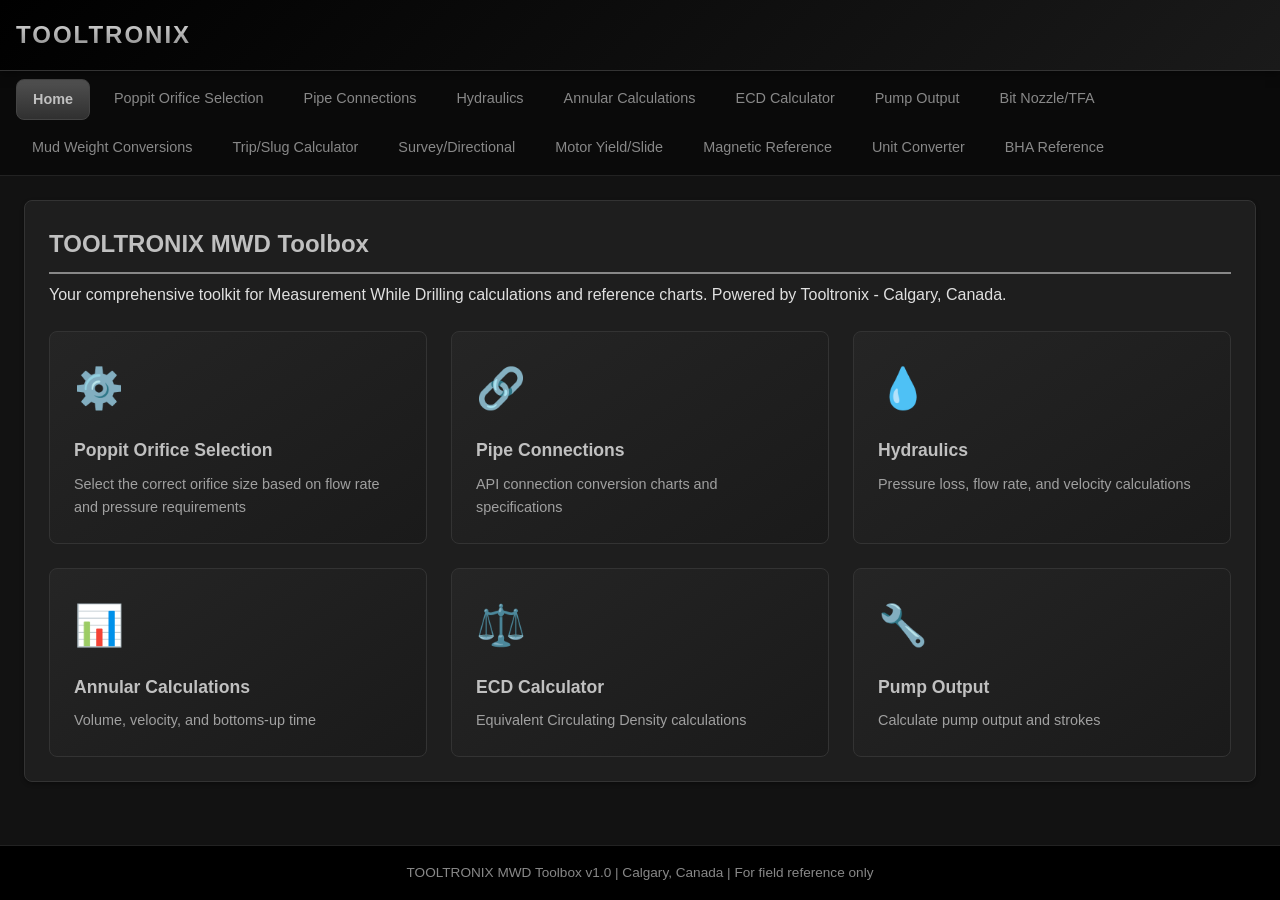
<file: index.html>
<!DOCTYPE html>
<html lang="en">
<head>
    <meta charset="UTF-8">
    <meta name="viewport" content="width=device-width, initial-scale=1.0">
    <title>TOOLTRONIX - MWD Toolbox</title>
    <link rel="stylesheet" href="css/styles.css">
    <link rel="manifest" href="manifest.json">
    <meta name="theme-color" content="#000000">
    <meta name="description" content="TOOLTRONIX MWD Engineer Toolbox - Poppit orifice selections, pipe connections, and drilling calculations">
</head>
<body>
    <header>
        <div class="header-content">
            <h1>TOOLTRONIX</h1>
            <button class="menu-toggle" id="menuToggle" aria-label="Toggle menu">
                <span></span>
                <span></span>
                <span></span>
            </button>
        </div>
    </header>

    <nav id="mainNav" class="nav-closed">
        <ul>
            <li><a href="#" data-section="home" class="active">Home</a></li>
            <li><a href="#" data-section="poppit">Poppit Orifice Selection</a></li>
            <li><a href="#" data-section="connections">Pipe Connections</a></li>
            <li><a href="#" data-section="hydraulics">Hydraulics</a></li>
            <li><a href="#" data-section="annular">Annular Calculations</a></li>
            <li><a href="#" data-section="ecd">ECD Calculator</a></li>
            <li><a href="#" data-section="pump">Pump Output</a></li>
            <li><a href="#" data-section="nozzle">Bit Nozzle/TFA</a></li>
            <li><a href="#" data-section="mudweight">Mud Weight Conversions</a></li>
            <li><a href="#" data-section="tripslug">Trip/Slug Calculator</a></li>
            <li><a href="#" data-section="survey">Survey/Directional</a></li>
            <li><a href="#" data-section="motoryield">Motor Yield/Slide</a></li>
            <li><a href="#" data-section="magnetic">Magnetic Reference</a></li>
            <li><a href="#" data-section="converter">Unit Converter</a></li>
            <li><a href="#" data-section="bha">BHA Reference</a></li>
        </ul>
    </nav>

    <main id="mainContent">
        <!-- Home Section -->
        <section id="home" class="section active">
            <div class="card">
                <h2>TOOLTRONIX MWD Toolbox</h2>
                <p>Your comprehensive toolkit for Measurement While Drilling calculations and reference charts. Powered by Tooltronix - Calgary, Canada.</p>

                <div class="feature-grid">
                    <div class="feature-card" data-goto="poppit">
                        <div class="feature-icon">⚙️</div>
                        <h3>Poppit Orifice Selection</h3>
                        <p>Select the correct orifice size based on flow rate and pressure requirements</p>
                    </div>
                    <div class="feature-card" data-goto="connections">
                        <div class="feature-icon">🔗</div>
                        <h3>Pipe Connections</h3>
                        <p>API connection conversion charts and specifications</p>
                    </div>
                    <div class="feature-card" data-goto="hydraulics">
                        <div class="feature-icon">💧</div>
                        <h3>Hydraulics</h3>
                        <p>Pressure loss, flow rate, and velocity calculations</p>
                    </div>
                    <div class="feature-card" data-goto="annular">
                        <div class="feature-icon">📊</div>
                        <h3>Annular Calculations</h3>
                        <p>Volume, velocity, and bottoms-up time</p>
                    </div>
                    <div class="feature-card" data-goto="ecd">
                        <div class="feature-icon">⚖️</div>
                        <h3>ECD Calculator</h3>
                        <p>Equivalent Circulating Density calculations</p>
                    </div>
                    <div class="feature-card" data-goto="pump">
                        <div class="feature-icon">🔧</div>
                        <h3>Pump Output</h3>
                        <p>Calculate pump output and strokes</p>
                    </div>
                </div>
            </div>
        </section>

        <!-- Poppit Orifice Selection Section -->
        <section id="poppit" class="section">
            <div class="card">
                <h2>Mud Pulse Flow Configuration</h2>
                <p class="section-desc">Poppet and orifice selection for mud pulse MWD tools based on flow rate.</p>

                <div class="calculator">
                    <div class="input-group">
                        <label for="poppitFlowRate">Flow Rate (GPM)</label>
                        <input type="number" id="poppitFlowRate" placeholder="Enter flow rate (130-800 GPM)" step="1">
                    </div>
                    <div class="input-group">
                        <label for="mudType">Mud Type</label>
                        <select id="mudType">
                            <option value="standard">Standard (Water-Based)</option>
                            <option value="invert">Invert (Oil-Based)</option>
                        </select>
                    </div>
                    <button class="btn-primary" id="calcPoppit">Get Recommended Configuration</button>

                    <div id="poppitResult" class="result-box"></div>
                </div>

                <div class="info-box">
                    <strong>Note:</strong> Increase poppet one size for invert drilling fluid or at least one size for agitator.
                </div>

                <h3>Poppet Orifice Selection Chart</h3>
                <div class="table-responsive">
                    <table class="data-table" id="poppitTable">
                        <thead>
                            <tr>
                                <th>Flow Range (m³/min)</th>
                                <th>Flow Range (GPM)</th>
                                <th>Poppet (inches)</th>
                                <th>Orifice (inches)</th>
                            </tr>
                        </thead>
                        <tbody>
                            <!-- Populated by JavaScript -->
                        </tbody>
                    </table>
                </div>
            </div>
        </section>

        <!-- Pipe Connections Section -->
        <section id="connections" class="section">
            <div class="card">
                <h2>Pipe Connection Conversion Charts</h2>
                <p class="section-desc">API rotary shouldered connection specifications and dimensions.</p>

                <div class="filter-group">
                    <label for="connectionFilter">Filter by Type:</label>
                    <select id="connectionFilter">
                        <option value="all">All Connections</option>
                        <option value="NC">NC (Numbered Connection)</option>
                        <option value="IF">IF (Internal Flush)</option>
                        <option value="FH">FH (Full Hole)</option>
                        <option value="REG">REG (Regular)</option>
                        <option value="PAC">PAC (Slim Hole)</option>
                    </select>
                </div>

                <div class="table-responsive">
                    <table class="data-table" id="connectionsTable">
                        <thead>
                            <tr>
                                <th>Connection</th>
                                <th>OD (in)</th>
                                <th>ID (in)</th>
                                <th>TPI</th>
                                <th>Taper (in/ft)</th>
                                <th>Pin Length (in)</th>
                                <th>Box ID (in)</th>
                                <th>Interchange</th>
                            </tr>
                        </thead>
                        <tbody>
                            <!-- Populated by JavaScript -->
                        </tbody>
                    </table>
                </div>

                <h3>Common Connection Interchanges</h3>
                <div class="info-box">
                    <ul>
                        <li><strong>NC50</strong> ↔ XH (4-1/2 IF)</li>
                        <li><strong>NC46</strong> ↔ 4 IF</li>
                        <li><strong>NC38</strong> ↔ 3-1/2 IF</li>
                        <li><strong>NC31</strong> ↔ 2-7/8 IF</li>
                        <li><strong>NC26</strong> ↔ 2-3/8 IF</li>
                        <li><strong>6-5/8 REG</strong> ↔ 6-5/8 FH</li>
                    </ul>
                </div>
            </div>
        </section>

        <!-- Hydraulics Section -->
        <section id="hydraulics" class="section">
            <div class="card">
                <h2>Hydraulics Calculator</h2>
                <p class="section-desc">Calculate pressure losses, flow velocities, and hydraulic parameters.</p>

                <div class="tab-container">
                    <div class="tabs">
                        <button class="tab-btn active" data-tab="pipeLoss">Pipe Pressure Loss</button>
                        <button class="tab-btn" data-tab="annularLoss">Annular Pressure Loss</button>
                        <button class="tab-btn" data-tab="criticalVel">Critical Velocity</button>
                    </div>

                    <div class="tab-content active" id="pipeLoss">
                        <div class="calculator">
                            <div class="input-row">
                                <div class="input-group">
                                    <label for="pipeLossMW">Mud Weight (PPG)</label>
                                    <input type="number" id="pipeLossMW" value="10" step="0.1">
                                </div>
                                <div class="input-group">
                                    <label for="pipeLossFlow">Flow Rate (GPM)</label>
                                    <input type="number" id="pipeLossFlow" value="400" step="10">
                                </div>
                            </div>
                            <div class="input-row">
                                <div class="input-group">
                                    <label for="pipeLossID">Pipe ID (inches)</label>
                                    <input type="number" id="pipeLossID" value="4.276" step="0.001">
                                </div>
                                <div class="input-group">
                                    <label for="pipeLossLength">Pipe Length (ft)</label>
                                    <input type="number" id="pipeLossLength" value="10000" step="100">
                                </div>
                            </div>
                            <div class="input-row">
                                <div class="input-group">
                                    <label for="pipeLossPV">Plastic Viscosity (cP)</label>
                                    <input type="number" id="pipeLossPV" value="15" step="1">
                                </div>
                                <div class="input-group">
                                    <label for="pipeLossYP">Yield Point (lb/100ft²)</label>
                                    <input type="number" id="pipeLossYP" value="10" step="1">
                                </div>
                            </div>
                            <button class="btn-primary" id="calcPipeLoss">Calculate</button>
                            <div id="pipeLossResult" class="result-box"></div>
                        </div>
                    </div>

                    <div class="tab-content" id="annularLoss">
                        <div class="calculator">
                            <div class="input-row">
                                <div class="input-group">
                                    <label for="annLossMW">Mud Weight (PPG)</label>
                                    <input type="number" id="annLossMW" value="10" step="0.1">
                                </div>
                                <div class="input-group">
                                    <label for="annLossFlow">Flow Rate (GPM)</label>
                                    <input type="number" id="annLossFlow" value="400" step="10">
                                </div>
                            </div>
                            <div class="input-row">
                                <div class="input-group">
                                    <label for="annLossHoleID">Hole/Casing ID (inches)</label>
                                    <input type="number" id="annLossHoleID" value="8.5" step="0.1">
                                </div>
                                <div class="input-group">
                                    <label for="annLossPipeOD">Pipe OD (inches)</label>
                                    <input type="number" id="annLossPipeOD" value="5" step="0.1">
                                </div>
                            </div>
                            <div class="input-row">
                                <div class="input-group">
                                    <label for="annLossLength">Length (ft)</label>
                                    <input type="number" id="annLossLength" value="10000" step="100">
                                </div>
                                <div class="input-group">
                                    <label for="annLossPV">Plastic Viscosity (cP)</label>
                                    <input type="number" id="annLossPV" value="15" step="1">
                                </div>
                            </div>
                            <div class="input-group">
                                <label for="annLossYP">Yield Point (lb/100ft²)</label>
                                <input type="number" id="annLossYP" value="10" step="1">
                            </div>
                            <button class="btn-primary" id="calcAnnLoss">Calculate</button>
                            <div id="annLossResult" class="result-box"></div>
                        </div>
                    </div>

                    <div class="tab-content" id="criticalVel">
                        <div class="calculator">
                            <div class="input-row">
                                <div class="input-group">
                                    <label for="critVelMW">Mud Weight (PPG)</label>
                                    <input type="number" id="critVelMW" value="10" step="0.1">
                                </div>
                                <div class="input-group">
                                    <label for="critVelPV">Plastic Viscosity (cP)</label>
                                    <input type="number" id="critVelPV" value="15" step="1">
                                </div>
                            </div>
                            <div class="input-row">
                                <div class="input-group">
                                    <label for="critVelYP">Yield Point (lb/100ft²)</label>
                                    <input type="number" id="critVelYP" value="10" step="1">
                                </div>
                                <div class="input-group">
                                    <label for="critVelDia">Hydraulic Diameter (in)</label>
                                    <input type="number" id="critVelDia" value="4" step="0.1">
                                </div>
                            </div>
                            <button class="btn-primary" id="calcCritVel">Calculate</button>
                            <div id="critVelResult" class="result-box"></div>
                        </div>
                    </div>
                </div>
            </div>
        </section>

        <!-- Annular Calculations Section -->
        <section id="annular" class="section">
            <div class="card">
                <h2>Annular Calculations</h2>
                <p class="section-desc">Calculate annular volume, velocity, and bottoms-up time.</p>

                <div class="calculator">
                    <h3>Annular Volume & Velocity</h3>
                    <div class="input-row">
                        <div class="input-group">
                            <label for="annHoleID">Hole/Casing ID (inches)</label>
                            <input type="number" id="annHoleID" value="8.5" step="0.1">
                        </div>
                        <div class="input-group">
                            <label for="annPipeOD">Pipe OD (inches)</label>
                            <input type="number" id="annPipeOD" value="5" step="0.1">
                        </div>
                    </div>
                    <div class="input-row">
                        <div class="input-group">
                            <label for="annLength">Length (ft)</label>
                            <input type="number" id="annLength" value="10000" step="100">
                        </div>
                        <div class="input-group">
                            <label for="annFlowRate">Flow Rate (GPM)</label>
                            <input type="number" id="annFlowRate" value="400" step="10">
                        </div>
                    </div>
                    <button class="btn-primary" id="calcAnnular">Calculate</button>
                    <div id="annularResult" class="result-box"></div>
                </div>

                <div class="calculator">
                    <h3>Bottoms Up Calculator</h3>
                    <p>Add multiple annular sections to calculate total bottoms-up time.</p>

                    <div id="bottomsUpSections">
                        <div class="section-input" data-section="1">
                            <h4>Section 1</h4>
                            <div class="input-row">
                                <div class="input-group">
                                    <label>Hole/Casing ID (in)</label>
                                    <input type="number" class="buHoleID" value="8.5" step="0.1">
                                </div>
                                <div class="input-group">
                                    <label>Pipe OD (in)</label>
                                    <input type="number" class="buPipeOD" value="5" step="0.1">
                                </div>
                                <div class="input-group">
                                    <label>Length (ft)</label>
                                    <input type="number" class="buLength" value="5000" step="100">
                                </div>
                            </div>
                        </div>
                    </div>
                    <button class="btn-secondary" id="addSection">+ Add Section</button>

                    <div class="input-group">
                        <label for="buFlowRate">Flow Rate (GPM)</label>
                        <input type="number" id="buFlowRate" value="400" step="10">
                    </div>
                    <button class="btn-primary" id="calcBottomsUp">Calculate Bottoms Up</button>
                    <div id="bottomsUpResult" class="result-box"></div>
                </div>
            </div>
        </section>

        <!-- ECD Calculator Section -->
        <section id="ecd" class="section">
            <div class="card">
                <h2>ECD Calculator</h2>
                <p class="section-desc">Calculate Equivalent Circulating Density based on annular pressure loss.</p>

                <div class="calculator">
                    <div class="input-row">
                        <div class="input-group">
                            <label for="ecdMW">Mud Weight (PPG)</label>
                            <input type="number" id="ecdMW" value="10" step="0.1">
                        </div>
                        <div class="input-group">
                            <label for="ecdAnnPressure">Annular Pressure Loss (PSI)</label>
                            <input type="number" id="ecdAnnPressure" value="200" step="10">
                        </div>
                    </div>
                    <div class="input-group">
                        <label for="ecdTVD">True Vertical Depth (ft)</label>
                        <input type="number" id="ecdTVD" value="10000" step="100">
                    </div>
                    <button class="btn-primary" id="calcECD">Calculate ECD</button>
                    <div id="ecdResult" class="result-box"></div>
                </div>

                <div class="calculator">
                    <h3>Hydrostatic Pressure</h3>
                    <div class="input-row">
                        <div class="input-group">
                            <label for="hpMW">Mud Weight (PPG)</label>
                            <input type="number" id="hpMW" value="10" step="0.1">
                        </div>
                        <div class="input-group">
                            <label for="hpTVD">TVD (ft)</label>
                            <input type="number" id="hpTVD" value="10000" step="100">
                        </div>
                    </div>
                    <button class="btn-primary" id="calcHP">Calculate Hydrostatic</button>
                    <div id="hpResult" class="result-box"></div>
                </div>
            </div>
        </section>

        <!-- Pump Output Section -->
        <section id="pump" class="section">
            <div class="card">
                <h2>Pump Output Calculator</h2>
                <p class="section-desc">Calculate pump output and strokes to surface.</p>

                <div class="calculator">
                    <h3>Triplex Pump Output</h3>
                    <div class="input-row">
                        <div class="input-group">
                            <label for="pumpLinerSize">Liner Size (inches)</label>
                            <input type="number" id="pumpLinerSize" value="6.5" step="0.1">
                        </div>
                        <div class="input-group">
                            <label for="pumpStrokeLength">Stroke Length (inches)</label>
                            <input type="number" id="pumpStrokeLength" value="12" step="0.5">
                        </div>
                    </div>
                    <div class="input-row">
                        <div class="input-group">
                            <label for="pumpEfficiency">Pump Efficiency (%)</label>
                            <input type="number" id="pumpEfficiency" value="95" step="1">
                        </div>
                        <div class="input-group">
                            <label for="pumpSPM">Strokes Per Minute (SPM)</label>
                            <input type="number" id="pumpSPM" value="60" step="1">
                        </div>
                    </div>
                    <button class="btn-primary" id="calcPump">Calculate</button>
                    <div id="pumpResult" class="result-box"></div>
                </div>

                <div class="calculator">
                    <h3>Strokes to Surface</h3>
                    <div class="input-row">
                        <div class="input-group">
                            <label for="stsVolume">Total Volume (bbl)</label>
                            <input type="number" id="stsVolume" value="500" step="10">
                        </div>
                        <div class="input-group">
                            <label for="stsPumpOutput">Pump Output (bbl/stk)</label>
                            <input type="number" id="stsPumpOutput" value="0.117" step="0.001">
                        </div>
                    </div>
                    <div class="input-group">
                        <label for="stsSPM">SPM</label>
                        <input type="number" id="stsSPM" value="60" step="1">
                    </div>
                    <button class="btn-primary" id="calcSTS">Calculate</button>
                    <div id="stsResult" class="result-box"></div>
                </div>

                <h3>Common Pump Liner Outputs</h3>
                <div class="table-responsive">
                    <table class="data-table" id="linerTable">
                        <thead>
                            <tr>
                                <th>Liner (in)</th>
                                <th>10" Stroke (bbl/stk)</th>
                                <th>11" Stroke (bbl/stk)</th>
                                <th>12" Stroke (bbl/stk)</th>
                            </tr>
                        </thead>
                        <tbody>
                            <!-- Populated by JavaScript -->
                        </tbody>
                    </table>
                </div>
            </div>
        </section>

        <!-- Bit Nozzle/TFA Section -->
        <section id="nozzle" class="section">
            <div class="card">
                <h2>Bit Nozzle & TFA Calculator</h2>
                <p class="section-desc">Calculate Total Flow Area and nozzle pressure drop.</p>

                <div class="calculator">
                    <h3>Nozzle Configuration</h3>
                    <div class="nozzle-inputs">
                        <div class="input-row">
                            <div class="input-group">
                                <label for="nozzle1">Nozzle 1 (32nds)</label>
                                <input type="number" id="nozzle1" value="12" step="1" min="0">
                            </div>
                            <div class="input-group">
                                <label for="nozzle2">Nozzle 2 (32nds)</label>
                                <input type="number" id="nozzle2" value="12" step="1" min="0">
                            </div>
                            <div class="input-group">
                                <label for="nozzle3">Nozzle 3 (32nds)</label>
                                <input type="number" id="nozzle3" value="12" step="1" min="0">
                            </div>
                        </div>
                        <div class="input-row">
                            <div class="input-group">
                                <label for="nozzle4">Nozzle 4 (32nds)</label>
                                <input type="number" id="nozzle4" value="0" step="1" min="0">
                            </div>
                            <div class="input-group">
                                <label for="nozzle5">Nozzle 5 (32nds)</label>
                                <input type="number" id="nozzle5" value="0" step="1" min="0">
                            </div>
                            <div class="input-group">
                                <label for="nozzle6">Nozzle 6 (32nds)</label>
                                <input type="number" id="nozzle6" value="0" step="1" min="0">
                            </div>
                        </div>
                    </div>
                    <div class="input-row">
                        <div class="input-group">
                            <label for="nozzleFlow">Flow Rate (GPM)</label>
                            <input type="number" id="nozzleFlow" value="400" step="10">
                        </div>
                        <div class="input-group">
                            <label for="nozzleMW">Mud Weight (PPG)</label>
                            <input type="number" id="nozzleMW" value="10" step="0.1">
                        </div>
                    </div>
                    <button class="btn-primary" id="calcNozzle">Calculate</button>
                    <div id="nozzleResult" class="result-box"></div>
                </div>

                <h3>Nozzle Size Quick Reference</h3>
                <div class="table-responsive">
                    <table class="data-table">
                        <thead>
                            <tr>
                                <th>Size (32nds)</th>
                                <th>Inches</th>
                                <th>Area (in²)</th>
                            </tr>
                        </thead>
                        <tbody>
                            <tr><td>8</td><td>0.250</td><td>0.0491</td></tr>
                            <tr><td>9</td><td>0.281</td><td>0.0621</td></tr>
                            <tr><td>10</td><td>0.313</td><td>0.0767</td></tr>
                            <tr><td>11</td><td>0.344</td><td>0.0928</td></tr>
                            <tr><td>12</td><td>0.375</td><td>0.1104</td></tr>
                            <tr><td>13</td><td>0.406</td><td>0.1296</td></tr>
                            <tr><td>14</td><td>0.438</td><td>0.1503</td></tr>
                            <tr><td>15</td><td>0.469</td><td>0.1726</td></tr>
                            <tr><td>16</td><td>0.500</td><td>0.1963</td></tr>
                            <tr><td>18</td><td>0.563</td><td>0.2485</td></tr>
                            <tr><td>20</td><td>0.625</td><td>0.3068</td></tr>
                        </tbody>
                    </table>
                </div>
            </div>
        </section>

        <!-- Mud Weight Conversions Section -->
        <section id="mudweight" class="section">
            <div class="card">
                <h2>Mud Weight Conversions</h2>
                <p class="section-desc">Convert between different mud weight units.</p>

                <div class="calculator">
                    <div class="input-group">
                        <label for="mwInput">Enter Value</label>
                        <input type="number" id="mwInput" value="10" step="0.1">
                    </div>
                    <div class="input-group">
                        <label for="mwUnit">Unit</label>
                        <select id="mwUnit">
                            <option value="ppg">PPG (lb/gal)</option>
                            <option value="sg">Specific Gravity</option>
                            <option value="pcf">PCF (lb/ft³)</option>
                            <option value="kgm3">kg/m³</option>
                            <option value="psi_ft">PSI/ft</option>
                        </select>
                    </div>
                    <button class="btn-primary" id="calcMW">Convert</button>
                    <div id="mwResult" class="result-box"></div>
                </div>

                <h3>Quick Reference</h3>
                <div class="info-box">
                    <ul>
                        <li><strong>Fresh Water:</strong> 8.33 PPG = 1.0 SG</li>
                        <li><strong>Sea Water:</strong> 8.55 PPG = 1.03 SG</li>
                        <li><strong>Pressure Gradient:</strong> PPG × 0.052 = PSI/ft</li>
                        <li><strong>Hydrostatic:</strong> PPG × 0.052 × TVD = PSI</li>
                    </ul>
                </div>
            </div>
        </section>

        <!-- Trip/Slug Calculator Section -->
        <section id="tripslug" class="section">
            <div class="card">
                <h2>Trip & Slug Calculator</h2>
                <p class="section-desc">Calculate trip margins, slug weights, and displacement volumes.</p>

                <div class="calculator">
                    <h3>Slug Calculator</h3>
                    <p>Calculate slug weight and volume to achieve desired dry pipe length.</p>
                    <div class="input-row">
                        <div class="input-group">
                            <label for="slugMW">Current Mud Weight (PPG)</label>
                            <input type="number" id="slugMW" value="10" step="0.1">
                        </div>
                        <div class="input-group">
                            <label for="slugDryPipe">Desired Dry Pipe (ft)</label>
                            <input type="number" id="slugDryPipe" value="500" step="50">
                        </div>
                    </div>
                    <div class="input-row">
                        <div class="input-group">
                            <label for="slugPipeID">Drill Pipe ID (in)</label>
                            <input type="number" id="slugPipeID" value="4.276" step="0.001">
                        </div>
                        <div class="input-group">
                            <label for="slugLength">Slug Length in Pipe (ft)</label>
                            <input type="number" id="slugLength" value="1000" step="100">
                        </div>
                    </div>
                    <button class="btn-primary" id="calcSlug">Calculate Slug</button>
                    <div id="slugResult" class="result-box"></div>
                </div>

                <div class="calculator">
                    <h3>Pipe Displacement</h3>
                    <div class="input-row">
                        <div class="input-group">
                            <label for="dispPipeOD">Pipe OD (in)</label>
                            <input type="number" id="dispPipeOD" value="5" step="0.1">
                        </div>
                        <div class="input-group">
                            <label for="dispPipeID">Pipe ID (in)</label>
                            <input type="number" id="dispPipeID" value="4.276" step="0.001">
                        </div>
                    </div>
                    <div class="input-group">
                        <label for="dispLength">Length (ft)</label>
                        <input type="number" id="dispLength" value="10000" step="100">
                    </div>
                    <button class="btn-primary" id="calcDisp">Calculate Displacement</button>
                    <div id="dispResult" class="result-box"></div>
                </div>

                <div class="calculator">
                    <h3>Kill Weight Mud</h3>
                    <div class="input-row">
                        <div class="input-group">
                            <label for="kwmCurrentMW">Current Mud Weight (PPG)</label>
                            <input type="number" id="kwmCurrentMW" value="10" step="0.1">
                        </div>
                        <div class="input-group">
                            <label for="kwmSIDP">SIDPP (PSI)</label>
                            <input type="number" id="kwmSIDP" value="500" step="10">
                        </div>
                    </div>
                    <div class="input-group">
                        <label for="kwmTVD">TVD (ft)</label>
                        <input type="number" id="kwmTVD" value="10000" step="100">
                    </div>
                    <button class="btn-primary" id="calcKWM">Calculate Kill Weight</button>
                    <div id="kwmResult" class="result-box"></div>
                </div>
            </div>
        </section>

        <!-- Survey/Directional Section -->
        <section id="survey" class="section">
            <div class="card">
                <h2>Survey & Directional Calculations</h2>
                <p class="section-desc">Dogleg severity, toolface, build/turn rates, and survey projections.</p>

                <div class="tab-container">
                    <div class="tabs">
                        <button class="tab-btn active" data-tab="dogleg">Dogleg Severity</button>
                        <button class="tab-btn" data-tab="toolface">Toolface</button>
                        <button class="tab-btn" data-tab="buildturn">Build/Turn Rate</button>
                        <button class="tab-btn" data-tab="projection">Projection</button>
                    </div>

                    <div class="tab-content active" id="dogleg">
                        <div class="calculator">
                            <h3>Dogleg Severity Calculator</h3>
                            <div class="input-row">
                                <div class="input-group">
                                    <label for="dls1Inc">Survey 1 Inclination (°)</label>
                                    <input type="number" id="dls1Inc" value="15" step="0.01">
                                </div>
                                <div class="input-group">
                                    <label for="dls1Azi">Survey 1 Azimuth (°)</label>
                                    <input type="number" id="dls1Azi" value="125" step="0.01">
                                </div>
                            </div>
                            <div class="input-row">
                                <div class="input-group">
                                    <label for="dls2Inc">Survey 2 Inclination (°)</label>
                                    <input type="number" id="dls2Inc" value="18" step="0.01">
                                </div>
                                <div class="input-group">
                                    <label for="dls2Azi">Survey 2 Azimuth (°)</label>
                                    <input type="number" id="dls2Azi" value="130" step="0.01">
                                </div>
                            </div>
                            <div class="input-group">
                                <label for="dlsCL">Course Length (ft)</label>
                                <input type="number" id="dlsCL" value="94" step="1">
                            </div>
                            <button class="btn-primary" id="calcDLS">Calculate DLS</button>
                            <div id="dlsResult" class="result-box"></div>
                        </div>
                    </div>

                    <div class="tab-content" id="toolface">
                        <div class="calculator">
                            <h3>Toolface Conversion</h3>
                            <p>Convert between Gravity Toolface (GTF) and Magnetic Toolface (MTF).</p>
                            <div class="input-row">
                                <div class="input-group">
                                    <label for="tfInc">Inclination (°)</label>
                                    <input type="number" id="tfInc" value="45" step="0.1">
                                </div>
                                <div class="input-group">
                                    <label for="tfAzi">Azimuth (°)</label>
                                    <input type="number" id="tfAzi" value="180" step="0.1">
                                </div>
                            </div>
                            <div class="input-row">
                                <div class="input-group">
                                    <label for="tfValue">Toolface Value (°)</label>
                                    <input type="number" id="tfValue" value="30" step="1">
                                </div>
                                <div class="input-group">
                                    <label for="tfType">Toolface Type</label>
                                    <select id="tfType">
                                        <option value="gtf">GTF (Gravity) → MTF</option>
                                        <option value="mtf">MTF (Magnetic) → GTF</option>
                                    </select>
                                </div>
                            </div>
                            <button class="btn-primary" id="calcTF">Convert Toolface</button>
                            <div id="tfResult" class="result-box"></div>

                            <div class="info-box">
                                <strong>Quick Reference:</strong>
                                <ul>
                                    <li>GTF 0° = High Side (building)</li>
                                    <li>GTF 90° = Right Side</li>
                                    <li>GTF 180° = Low Side (dropping)</li>
                                    <li>GTF 270° = Left Side</li>
                                </ul>
                            </div>
                        </div>
                    </div>

                    <div class="tab-content" id="buildturn">
                        <div class="calculator">
                            <h3>Build & Turn Rate from Surveys</h3>
                            <div class="input-row">
                                <div class="input-group">
                                    <label for="bt1Inc">Survey 1 Inc (°)</label>
                                    <input type="number" id="bt1Inc" value="15" step="0.01">
                                </div>
                                <div class="input-group">
                                    <label for="bt1Azi">Survey 1 Azi (°)</label>
                                    <input type="number" id="bt1Azi" value="125" step="0.01">
                                </div>
                            </div>
                            <div class="input-row">
                                <div class="input-group">
                                    <label for="bt2Inc">Survey 2 Inc (°)</label>
                                    <input type="number" id="bt2Inc" value="18" step="0.01">
                                </div>
                                <div class="input-group">
                                    <label for="bt2Azi">Survey 2 Azi (°)</label>
                                    <input type="number" id="bt2Azi" value="130" step="0.01">
                                </div>
                            </div>
                            <div class="input-group">
                                <label for="btCL">Course Length (ft)</label>
                                <input type="number" id="btCL" value="94" step="1">
                            </div>
                            <button class="btn-primary" id="calcBT">Calculate Build/Turn</button>
                            <div id="btResult" class="result-box"></div>
                        </div>
                    </div>

                    <div class="tab-content" id="projection">
                        <div class="calculator">
                            <h3>Survey Projection</h3>
                            <p>Project ahead from current survey using expected DLS and toolface.</p>
                            <div class="input-row">
                                <div class="input-group">
                                    <label for="projInc">Current Inc (°)</label>
                                    <input type="number" id="projInc" value="25" step="0.01">
                                </div>
                                <div class="input-group">
                                    <label for="projAzi">Current Azi (°)</label>
                                    <input type="number" id="projAzi" value="180" step="0.01">
                                </div>
                            </div>
                            <div class="input-row">
                                <div class="input-group">
                                    <label for="projDLS">Expected DLS (°/100ft)</label>
                                    <input type="number" id="projDLS" value="3" step="0.1">
                                </div>
                                <div class="input-group">
                                    <label for="projTF">Toolface (°)</label>
                                    <input type="number" id="projTF" value="0" step="1">
                                </div>
                            </div>
                            <div class="input-group">
                                <label for="projDist">Projection Distance (ft)</label>
                                <input type="number" id="projDist" value="100" step="10">
                            </div>
                            <button class="btn-primary" id="calcProj">Calculate Projection</button>
                            <div id="projResult" class="result-box"></div>
                        </div>
                    </div>
                </div>
            </div>
        </section>

        <!-- Motor Yield/Slide Section -->
        <section id="motoryield" class="section">
            <div class="card">
                <h2>Motor Yield & Slide Calculator</h2>
                <p class="section-desc">Calculate slide footage and expected build/turn rates.</p>

                <div class="calculator">
                    <h3>Slide Sheet Calculator</h3>
                    <p>Calculate required slide percentage to achieve target.</p>
                    <div class="input-row">
                        <div class="input-group">
                            <label for="slideMotorYield">Motor Yield (°/100ft)</label>
                            <input type="number" id="slideMotorYield" value="12" step="0.5">
                        </div>
                        <div class="input-group">
                            <label for="slideTargetDLS">Target DLS (°/100ft)</label>
                            <input type="number" id="slideTargetDLS" value="6" step="0.1">
                        </div>
                    </div>
                    <div class="input-group">
                        <label for="slideInterval">Drill Interval (ft)</label>
                        <input type="number" id="slideInterval" value="94" step="1">
                    </div>
                    <button class="btn-primary" id="calcSlide">Calculate Slide</button>
                    <div id="slideResult" class="result-box"></div>
                </div>

                <div class="calculator">
                    <h3>Motor Bend Angle Reference</h3>
                    <p>Estimate motor yield based on bend setting.</p>
                    <div class="input-row">
                        <div class="input-group">
                            <label for="bendAngle">Bend Angle (°)</label>
                            <select id="bendAngle">
                                <option value="0.5">0.5°</option>
                                <option value="1.0">1.0°</option>
                                <option value="1.15" selected>1.15°</option>
                                <option value="1.5">1.5°</option>
                                <option value="2.0">2.0°</option>
                                <option value="2.5">2.5°</option>
                                <option value="3.0">3.0°</option>
                            </select>
                        </div>
                        <div class="input-group">
                            <label for="motorBitToBend">Bit to Bend (ft)</label>
                            <input type="number" id="motorBitToBend" value="3.5" step="0.1">
                        </div>
                    </div>
                    <button class="btn-primary" id="calcMotorYield">Estimate Yield</button>
                    <div id="motorYieldResult" class="result-box"></div>
                </div>

                <div class="calculator">
                    <h3>Expected Build/Turn from Slide</h3>
                    <div class="input-row">
                        <div class="input-group">
                            <label for="expMotorYield">Motor Yield (°/100ft)</label>
                            <input type="number" id="expMotorYield" value="12" step="0.5">
                        </div>
                        <div class="input-group">
                            <label for="expToolface">Toolface (°)</label>
                            <input type="number" id="expToolface" value="30" step="1">
                        </div>
                    </div>
                    <div class="input-group">
                        <label for="expSlideFootage">Slide Footage (ft)</label>
                        <input type="number" id="expSlideFootage" value="30" step="1">
                    </div>
                    <button class="btn-primary" id="calcExpBT">Calculate Expected Build/Turn</button>
                    <div id="expBTResult" class="result-box"></div>
                </div>
            </div>
        </section>

        <!-- Magnetic Reference Section -->
        <section id="magnetic" class="section">
            <div class="card">
                <h2>Magnetic Reference Calculator</h2>
                <p class="section-desc">Calculate magnetic declination, grid convergence, and total correction.</p>

                <div class="calculator">
                    <h3>Total Correction Angle</h3>
                    <div class="input-row">
                        <div class="input-group">
                            <label for="magDeclination">Magnetic Declination (°)</label>
                            <input type="number" id="magDeclination" value="-12.5" step="0.1">
                            <small>East = Positive, West = Negative</small>
                        </div>
                        <div class="input-group">
                            <label for="magConvergence">Grid Convergence (°)</label>
                            <input type="number" id="magConvergence" value="1.2" step="0.1">
                            <small>East = Positive, West = Negative</small>
                        </div>
                    </div>
                    <button class="btn-primary" id="calcMagRef">Calculate Total Correction</button>
                    <div id="magRefResult" class="result-box"></div>
                </div>

                <div class="calculator">
                    <h3>Azimuth Conversions</h3>
                    <div class="input-row">
                        <div class="input-group">
                            <label for="aziInput">Azimuth (°)</label>
                            <input type="number" id="aziInput" value="180" step="0.01">
                        </div>
                        <div class="input-group">
                            <label for="aziType">Input Type</label>
                            <select id="aziType">
                                <option value="mag">Magnetic Azimuth</option>
                                <option value="true">True Azimuth</option>
                                <option value="grid">Grid Azimuth</option>
                            </select>
                        </div>
                    </div>
                    <div class="input-row">
                        <div class="input-group">
                            <label for="aziDec">Declination (°)</label>
                            <input type="number" id="aziDec" value="-12.5" step="0.1">
                        </div>
                        <div class="input-group">
                            <label for="aziConv">Convergence (°)</label>
                            <input type="number" id="aziConv" value="1.2" step="0.1">
                        </div>
                    </div>
                    <button class="btn-primary" id="calcAziConv">Convert Azimuth</button>
                    <div id="aziConvResult" class="result-box"></div>
                </div>

                <div class="info-box">
                    <strong>Formulas:</strong>
                    <ul>
                        <li><strong>True Azi</strong> = Magnetic Azi + Declination</li>
                        <li><strong>Grid Azi</strong> = True Azi - Convergence</li>
                        <li><strong>Grid Azi</strong> = Magnetic Azi + Total Correction</li>
                        <li><strong>Total Correction</strong> = Declination - Convergence</li>
                    </ul>
                </div>
            </div>
        </section>

        <!-- Unit Converter Section -->
        <section id="converter" class="section">
            <div class="card">
                <h2>Unit Converter</h2>
                <p class="section-desc">Quick conversions for field use.</p>

                <div class="calculator">
                    <h3>Decimal ↔ Fraction</h3>
                    <div class="input-row">
                        <div class="input-group">
                            <label for="decFracInput">Enter Value</label>
                            <input type="text" id="decFracInput" value="0.375" placeholder="0.375 or 3/8">
                        </div>
                        <div class="input-group">
                            <label for="fracDenom">Denominator (for decimal)</label>
                            <select id="fracDenom">
                                <option value="8">8ths</option>
                                <option value="16">16ths</option>
                                <option value="32" selected>32nds</option>
                                <option value="64">64ths</option>
                            </select>
                        </div>
                    </div>
                    <button class="btn-primary" id="calcDecFrac">Convert</button>
                    <div id="decFracResult" class="result-box"></div>
                </div>

                <div class="calculator">
                    <h3>Length Conversion</h3>
                    <div class="input-row">
                        <div class="input-group">
                            <label for="lengthInput">Value</label>
                            <input type="number" id="lengthInput" value="1000" step="0.01">
                        </div>
                        <div class="input-group">
                            <label for="lengthUnit">From Unit</label>
                            <select id="lengthUnit">
                                <option value="ft" selected>Feet</option>
                                <option value="m">Meters</option>
                                <option value="in">Inches</option>
                                <option value="cm">Centimeters</option>
                            </select>
                        </div>
                    </div>
                    <button class="btn-primary" id="calcLength">Convert</button>
                    <div id="lengthResult" class="result-box"></div>
                </div>

                <div class="calculator">
                    <h3>Temperature Conversion</h3>
                    <div class="input-row">
                        <div class="input-group">
                            <label for="tempInput">Value</label>
                            <input type="number" id="tempInput" value="150" step="0.1">
                        </div>
                        <div class="input-group">
                            <label for="tempUnit">From Unit</label>
                            <select id="tempUnit">
                                <option value="f" selected>Fahrenheit (°F)</option>
                                <option value="c">Celsius (°C)</option>
                            </select>
                        </div>
                    </div>
                    <button class="btn-primary" id="calcTemp">Convert</button>
                    <div id="tempResult" class="result-box"></div>
                </div>

                <div class="calculator">
                    <h3>Pressure Conversion</h3>
                    <div class="input-row">
                        <div class="input-group">
                            <label for="pressInput">Value</label>
                            <input type="number" id="pressInput" value="3000" step="1">
                        </div>
                        <div class="input-group">
                            <label for="pressUnit">From Unit</label>
                            <select id="pressUnit">
                                <option value="psi" selected>PSI</option>
                                <option value="kpa">kPa</option>
                                <option value="bar">Bar</option>
                                <option value="atm">ATM</option>
                            </select>
                        </div>
                    </div>
                    <button class="btn-primary" id="calcPress">Convert</button>
                    <div id="pressResult" class="result-box"></div>
                </div>
            </div>
        </section>

        <!-- BHA Reference Section -->
        <section id="bha" class="section">
            <div class="card">
                <h2>BHA Reference</h2>
                <p class="section-desc">Common BHA component specifications and sensor offsets.</p>

                <div class="calculator">
                    <h3>Sensor Offset Calculator</h3>
                    <p>Calculate survey depth from bit depth.</p>
                    <div class="input-row">
                        <div class="input-group">
                            <label for="bitDepth">Bit Depth (ft)</label>
                            <input type="number" id="bitDepth" value="10000" step="1">
                        </div>
                        <div class="input-group">
                            <label for="sensorOffset">Sensor Offset (ft)</label>
                            <input type="number" id="sensorOffset" value="52" step="0.1">
                        </div>
                    </div>
                    <button class="btn-primary" id="calcSensorDepth">Calculate Survey Depth</button>
                    <div id="sensorDepthResult" class="result-box"></div>
                </div>

                <h3>Common Sensor Offsets</h3>
                <div class="table-responsive">
                    <table class="data-table" id="sensorOffsetTable">
                        <thead>
                            <tr>
                                <th>Tool Type</th>
                                <th>Typical Offset (ft)</th>
                                <th>Notes</th>
                            </tr>
                        </thead>
                        <tbody>
                            <tr><td>Standard MWD</td><td>45-55</td><td>Varies by collar length</td></tr>
                            <tr><td>Short Collar MWD</td><td>35-42</td><td>Slim hole tools</td></tr>
                            <tr><td>LWD Gamma</td><td>8-15</td><td>Near bit gamma</td></tr>
                            <tr><td>LWD Resistivity</td><td>15-25</td><td>Varies by array length</td></tr>
                            <tr><td>LWD Density</td><td>10-18</td><td>Source to detector</td></tr>
                            <tr><td>RSS</td><td>5-12</td><td>Varies by manufacturer</td></tr>
                        </tbody>
                    </table>
                </div>

                <h3>Common BHA Components</h3>
                <div class="table-responsive">
                    <table class="data-table" id="bhaComponentTable">
                        <thead>
                            <tr>
                                <th>Component</th>
                                <th>Typical Length (ft)</th>
                                <th>OD Range (in)</th>
                            </tr>
                        </thead>
                        <tbody>
                            <tr><td>PDC Bit</td><td>0.8-1.2</td><td>4.75-17.5</td></tr>
                            <tr><td>Bit Sub</td><td>2-3</td><td>4.75-9.5</td></tr>
                            <tr><td>Motor (7-3/4" OD)</td><td>25-30</td><td>7.75</td></tr>
                            <tr><td>Motor (6-3/4" OD)</td><td>22-27</td><td>6.75</td></tr>
                            <tr><td>Motor (4-3/4" OD)</td><td>18-22</td><td>4.75</td></tr>
                            <tr><td>MWD Collar</td><td>28-32</td><td>6.5-8.25</td></tr>
                            <tr><td>Float Sub</td><td>2-3</td><td>4.75-8.25</td></tr>
                            <tr><td>Stabilizer</td><td>4-8</td><td>Varies</td></tr>
                            <tr><td>Non-mag Collar</td><td>30-31</td><td>6.5-8.25</td></tr>
                            <tr><td>Shock Sub</td><td>4-6</td><td>6.5-8.25</td></tr>
                            <tr><td>Crossover Sub</td><td>2-3</td><td>Varies</td></tr>
                        </tbody>
                    </table>
                </div>

                <h3>Drill Collar Weights</h3>
                <div class="table-responsive">
                    <table class="data-table">
                        <thead>
                            <tr>
                                <th>OD (in)</th>
                                <th>ID (in)</th>
                                <th>Weight (lb/ft)</th>
                            </tr>
                        </thead>
                        <tbody>
                            <tr><td>4-3/4</td><td>2-1/4</td><td>46</td></tr>
                            <tr><td>6-1/4</td><td>2-13/16</td><td>83</td></tr>
                            <tr><td>6-3/4</td><td>2-13/16</td><td>99</td></tr>
                            <tr><td>7</td><td>2-13/16</td><td>108</td></tr>
                            <tr><td>7-3/4</td><td>2-13/16</td><td>136</td></tr>
                            <tr><td>8</td><td>2-13/16</td><td>147</td></tr>
                            <tr><td>8-1/4</td><td>2-13/16</td><td>158</td></tr>
                            <tr><td>9-1/2</td><td>3</td><td>212</td></tr>
                        </tbody>
                    </table>
                </div>
            </div>
        </section>
    </main>

    <footer>
        <p>TOOLTRONIX MWD Toolbox v1.0 | Calgary, Canada | For field reference only</p>
    </footer>

    <script src="js/data.js"></script>
    <script src="js/calculations.js"></script>
    <script src="js/app.js"></script>
</body>
</html>
</file>
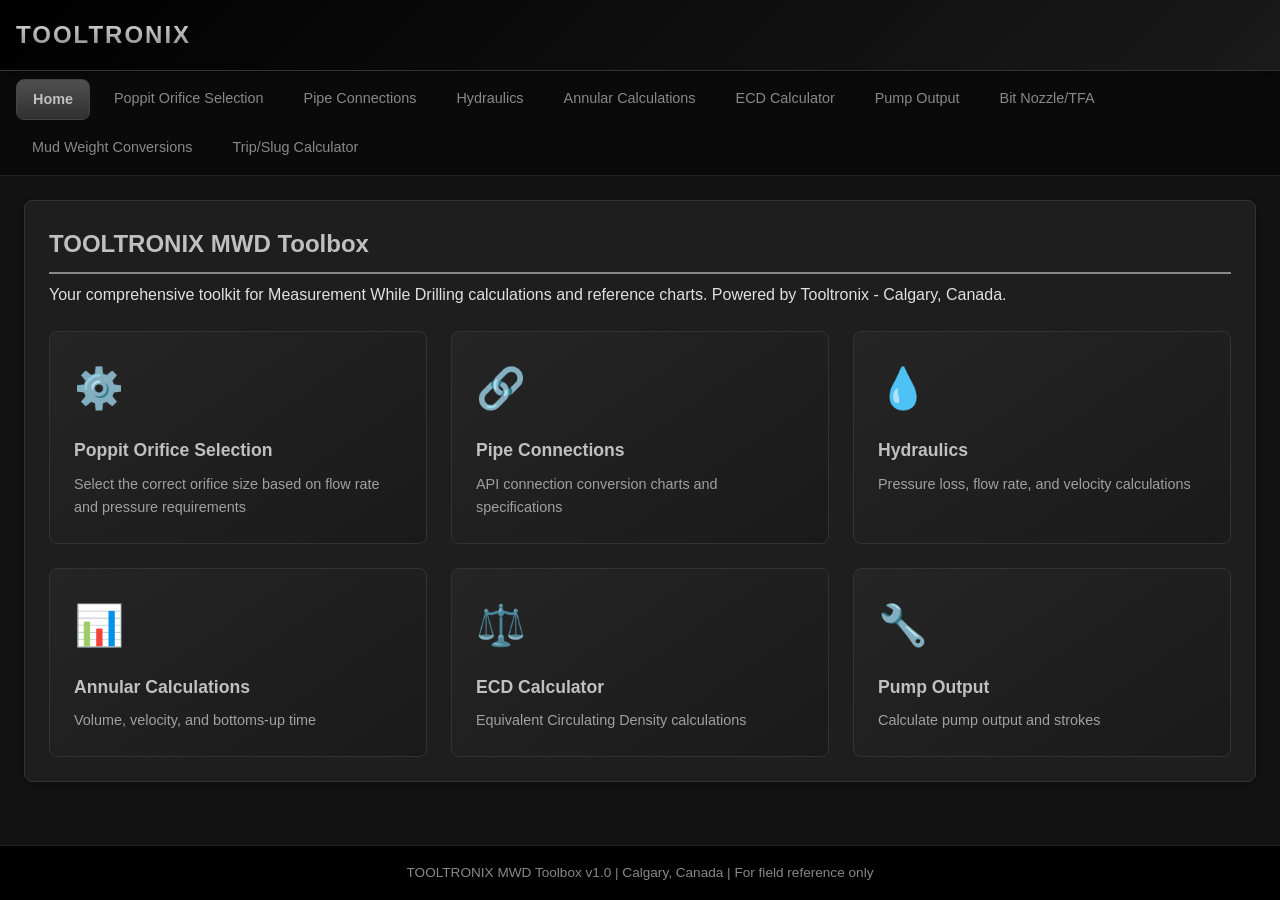
<file: android-app/app/src/main/assets/www/index.html>
<!DOCTYPE html>
<html lang="en">
<head>
    <meta charset="UTF-8">
    <meta name="viewport" content="width=device-width, initial-scale=1.0">
    <title>TOOLTRONIX - MWD Toolbox</title>
    <link rel="stylesheet" href="css/styles.css">
    <link rel="manifest" href="manifest.json">
    <meta name="theme-color" content="#000000">
    <meta name="description" content="TOOLTRONIX MWD Engineer Toolbox - Poppit orifice selections, pipe connections, and drilling calculations">
</head>
<body>
    <header>
        <div class="header-content">
            <h1>TOOLTRONIX</h1>
            <button class="menu-toggle" id="menuToggle" aria-label="Toggle menu">
                <span></span>
                <span></span>
                <span></span>
            </button>
        </div>
    </header>

    <nav id="mainNav" class="nav-closed">
        <ul>
            <li><a href="#" data-section="home" class="active">Home</a></li>
            <li><a href="#" data-section="poppit">Poppit Orifice Selection</a></li>
            <li><a href="#" data-section="connections">Pipe Connections</a></li>
            <li><a href="#" data-section="hydraulics">Hydraulics</a></li>
            <li><a href="#" data-section="annular">Annular Calculations</a></li>
            <li><a href="#" data-section="ecd">ECD Calculator</a></li>
            <li><a href="#" data-section="pump">Pump Output</a></li>
            <li><a href="#" data-section="nozzle">Bit Nozzle/TFA</a></li>
            <li><a href="#" data-section="mudweight">Mud Weight Conversions</a></li>
            <li><a href="#" data-section="tripslug">Trip/Slug Calculator</a></li>
        </ul>
    </nav>

    <main id="mainContent">
        <!-- Home Section -->
        <section id="home" class="section active">
            <div class="card">
                <h2>TOOLTRONIX MWD Toolbox</h2>
                <p>Your comprehensive toolkit for Measurement While Drilling calculations and reference charts. Powered by Tooltronix - Calgary, Canada.</p>

                <div class="feature-grid">
                    <div class="feature-card" data-goto="poppit">
                        <div class="feature-icon">⚙️</div>
                        <h3>Poppit Orifice Selection</h3>
                        <p>Select the correct orifice size based on flow rate and pressure requirements</p>
                    </div>
                    <div class="feature-card" data-goto="connections">
                        <div class="feature-icon">🔗</div>
                        <h3>Pipe Connections</h3>
                        <p>API connection conversion charts and specifications</p>
                    </div>
                    <div class="feature-card" data-goto="hydraulics">
                        <div class="feature-icon">💧</div>
                        <h3>Hydraulics</h3>
                        <p>Pressure loss, flow rate, and velocity calculations</p>
                    </div>
                    <div class="feature-card" data-goto="annular">
                        <div class="feature-icon">📊</div>
                        <h3>Annular Calculations</h3>
                        <p>Volume, velocity, and bottoms-up time</p>
                    </div>
                    <div class="feature-card" data-goto="ecd">
                        <div class="feature-icon">⚖️</div>
                        <h3>ECD Calculator</h3>
                        <p>Equivalent Circulating Density calculations</p>
                    </div>
                    <div class="feature-card" data-goto="pump">
                        <div class="feature-icon">🔧</div>
                        <h3>Pump Output</h3>
                        <p>Calculate pump output and strokes</p>
                    </div>
                </div>
            </div>
        </section>

        <!-- Poppit Orifice Selection Section -->
        <section id="poppit" class="section">
            <div class="card">
                <h2>Mud Pulse Flow Configuration</h2>
                <p class="section-desc">Poppet and orifice selection for mud pulse MWD tools based on flow rate.</p>

                <div class="calculator">
                    <div class="input-group">
                        <label for="poppitFlowRate">Flow Rate (GPM)</label>
                        <input type="number" id="poppitFlowRate" placeholder="Enter flow rate (130-800 GPM)" step="1">
                    </div>
                    <div class="input-group">
                        <label for="mudType">Mud Type</label>
                        <select id="mudType">
                            <option value="standard">Standard (Water-Based)</option>
                            <option value="invert">Invert (Oil-Based)</option>
                        </select>
                    </div>
                    <button class="btn-primary" id="calcPoppit">Get Recommended Configuration</button>

                    <div id="poppitResult" class="result-box"></div>
                </div>

                <div class="info-box">
                    <strong>Note:</strong> Increase poppet one size for invert drilling fluid or at least one size for agitator.
                </div>

                <h3>Poppet Orifice Selection Chart</h3>
                <div class="table-responsive">
                    <table class="data-table" id="poppitTable">
                        <thead>
                            <tr>
                                <th>Flow Range (m³/min)</th>
                                <th>Flow Range (GPM)</th>
                                <th>Poppet (inches)</th>
                                <th>Orifice (inches)</th>
                            </tr>
                        </thead>
                        <tbody>
                            <!-- Populated by JavaScript -->
                        </tbody>
                    </table>
                </div>
            </div>
        </section>

        <!-- Pipe Connections Section -->
        <section id="connections" class="section">
            <div class="card">
                <h2>Pipe Connection Conversion Charts</h2>
                <p class="section-desc">API rotary shouldered connection specifications and dimensions.</p>

                <div class="filter-group">
                    <label for="connectionFilter">Filter by Type:</label>
                    <select id="connectionFilter">
                        <option value="all">All Connections</option>
                        <option value="NC">NC (Numbered Connection)</option>
                        <option value="IF">IF (Internal Flush)</option>
                        <option value="FH">FH (Full Hole)</option>
                        <option value="REG">REG (Regular)</option>
                        <option value="PAC">PAC (Slim Hole)</option>
                    </select>
                </div>

                <div class="table-responsive">
                    <table class="data-table" id="connectionsTable">
                        <thead>
                            <tr>
                                <th>Connection</th>
                                <th>OD (in)</th>
                                <th>ID (in)</th>
                                <th>TPI</th>
                                <th>Taper (in/ft)</th>
                                <th>Pin Length (in)</th>
                                <th>Box ID (in)</th>
                                <th>Interchange</th>
                            </tr>
                        </thead>
                        <tbody>
                            <!-- Populated by JavaScript -->
                        </tbody>
                    </table>
                </div>

                <h3>Common Connection Interchanges</h3>
                <div class="info-box">
                    <ul>
                        <li><strong>NC50</strong> ↔ XH (4-1/2 IF)</li>
                        <li><strong>NC46</strong> ↔ 4 IF</li>
                        <li><strong>NC38</strong> ↔ 3-1/2 IF</li>
                        <li><strong>NC31</strong> ↔ 2-7/8 IF</li>
                        <li><strong>NC26</strong> ↔ 2-3/8 IF</li>
                        <li><strong>6-5/8 REG</strong> ↔ 6-5/8 FH</li>
                    </ul>
                </div>
            </div>
        </section>

        <!-- Hydraulics Section -->
        <section id="hydraulics" class="section">
            <div class="card">
                <h2>Hydraulics Calculator</h2>
                <p class="section-desc">Calculate pressure losses, flow velocities, and hydraulic parameters.</p>

                <div class="tab-container">
                    <div class="tabs">
                        <button class="tab-btn active" data-tab="pipeLoss">Pipe Pressure Loss</button>
                        <button class="tab-btn" data-tab="annularLoss">Annular Pressure Loss</button>
                        <button class="tab-btn" data-tab="criticalVel">Critical Velocity</button>
                    </div>

                    <div class="tab-content active" id="pipeLoss">
                        <div class="calculator">
                            <div class="input-row">
                                <div class="input-group">
                                    <label for="pipeLossMW">Mud Weight (PPG)</label>
                                    <input type="number" id="pipeLossMW" value="10" step="0.1">
                                </div>
                                <div class="input-group">
                                    <label for="pipeLossFlow">Flow Rate (GPM)</label>
                                    <input type="number" id="pipeLossFlow" value="400" step="10">
                                </div>
                            </div>
                            <div class="input-row">
                                <div class="input-group">
                                    <label for="pipeLossID">Pipe ID (inches)</label>
                                    <input type="number" id="pipeLossID" value="4.276" step="0.001">
                                </div>
                                <div class="input-group">
                                    <label for="pipeLossLength">Pipe Length (ft)</label>
                                    <input type="number" id="pipeLossLength" value="10000" step="100">
                                </div>
                            </div>
                            <div class="input-row">
                                <div class="input-group">
                                    <label for="pipeLossPV">Plastic Viscosity (cP)</label>
                                    <input type="number" id="pipeLossPV" value="15" step="1">
                                </div>
                                <div class="input-group">
                                    <label for="pipeLossYP">Yield Point (lb/100ft²)</label>
                                    <input type="number" id="pipeLossYP" value="10" step="1">
                                </div>
                            </div>
                            <button class="btn-primary" id="calcPipeLoss">Calculate</button>
                            <div id="pipeLossResult" class="result-box"></div>
                        </div>
                    </div>

                    <div class="tab-content" id="annularLoss">
                        <div class="calculator">
                            <div class="input-row">
                                <div class="input-group">
                                    <label for="annLossMW">Mud Weight (PPG)</label>
                                    <input type="number" id="annLossMW" value="10" step="0.1">
                                </div>
                                <div class="input-group">
                                    <label for="annLossFlow">Flow Rate (GPM)</label>
                                    <input type="number" id="annLossFlow" value="400" step="10">
                                </div>
                            </div>
                            <div class="input-row">
                                <div class="input-group">
                                    <label for="annLossHoleID">Hole/Casing ID (inches)</label>
                                    <input type="number" id="annLossHoleID" value="8.5" step="0.1">
                                </div>
                                <div class="input-group">
                                    <label for="annLossPipeOD">Pipe OD (inches)</label>
                                    <input type="number" id="annLossPipeOD" value="5" step="0.1">
                                </div>
                            </div>
                            <div class="input-row">
                                <div class="input-group">
                                    <label for="annLossLength">Length (ft)</label>
                                    <input type="number" id="annLossLength" value="10000" step="100">
                                </div>
                                <div class="input-group">
                                    <label for="annLossPV">Plastic Viscosity (cP)</label>
                                    <input type="number" id="annLossPV" value="15" step="1">
                                </div>
                            </div>
                            <div class="input-group">
                                <label for="annLossYP">Yield Point (lb/100ft²)</label>
                                <input type="number" id="annLossYP" value="10" step="1">
                            </div>
                            <button class="btn-primary" id="calcAnnLoss">Calculate</button>
                            <div id="annLossResult" class="result-box"></div>
                        </div>
                    </div>

                    <div class="tab-content" id="criticalVel">
                        <div class="calculator">
                            <div class="input-row">
                                <div class="input-group">
                                    <label for="critVelMW">Mud Weight (PPG)</label>
                                    <input type="number" id="critVelMW" value="10" step="0.1">
                                </div>
                                <div class="input-group">
                                    <label for="critVelPV">Plastic Viscosity (cP)</label>
                                    <input type="number" id="critVelPV" value="15" step="1">
                                </div>
                            </div>
                            <div class="input-row">
                                <div class="input-group">
                                    <label for="critVelYP">Yield Point (lb/100ft²)</label>
                                    <input type="number" id="critVelYP" value="10" step="1">
                                </div>
                                <div class="input-group">
                                    <label for="critVelDia">Hydraulic Diameter (in)</label>
                                    <input type="number" id="critVelDia" value="4" step="0.1">
                                </div>
                            </div>
                            <button class="btn-primary" id="calcCritVel">Calculate</button>
                            <div id="critVelResult" class="result-box"></div>
                        </div>
                    </div>
                </div>
            </div>
        </section>

        <!-- Annular Calculations Section -->
        <section id="annular" class="section">
            <div class="card">
                <h2>Annular Calculations</h2>
                <p class="section-desc">Calculate annular volume, velocity, and bottoms-up time.</p>

                <div class="calculator">
                    <h3>Annular Volume & Velocity</h3>
                    <div class="input-row">
                        <div class="input-group">
                            <label for="annHoleID">Hole/Casing ID (inches)</label>
                            <input type="number" id="annHoleID" value="8.5" step="0.1">
                        </div>
                        <div class="input-group">
                            <label for="annPipeOD">Pipe OD (inches)</label>
                            <input type="number" id="annPipeOD" value="5" step="0.1">
                        </div>
                    </div>
                    <div class="input-row">
                        <div class="input-group">
                            <label for="annLength">Length (ft)</label>
                            <input type="number" id="annLength" value="10000" step="100">
                        </div>
                        <div class="input-group">
                            <label for="annFlowRate">Flow Rate (GPM)</label>
                            <input type="number" id="annFlowRate" value="400" step="10">
                        </div>
                    </div>
                    <button class="btn-primary" id="calcAnnular">Calculate</button>
                    <div id="annularResult" class="result-box"></div>
                </div>

                <div class="calculator">
                    <h3>Bottoms Up Calculator</h3>
                    <p>Add multiple annular sections to calculate total bottoms-up time.</p>

                    <div id="bottomsUpSections">
                        <div class="section-input" data-section="1">
                            <h4>Section 1</h4>
                            <div class="input-row">
                                <div class="input-group">
                                    <label>Hole/Casing ID (in)</label>
                                    <input type="number" class="buHoleID" value="8.5" step="0.1">
                                </div>
                                <div class="input-group">
                                    <label>Pipe OD (in)</label>
                                    <input type="number" class="buPipeOD" value="5" step="0.1">
                                </div>
                                <div class="input-group">
                                    <label>Length (ft)</label>
                                    <input type="number" class="buLength" value="5000" step="100">
                                </div>
                            </div>
                        </div>
                    </div>
                    <button class="btn-secondary" id="addSection">+ Add Section</button>

                    <div class="input-group">
                        <label for="buFlowRate">Flow Rate (GPM)</label>
                        <input type="number" id="buFlowRate" value="400" step="10">
                    </div>
                    <button class="btn-primary" id="calcBottomsUp">Calculate Bottoms Up</button>
                    <div id="bottomsUpResult" class="result-box"></div>
                </div>
            </div>
        </section>

        <!-- ECD Calculator Section -->
        <section id="ecd" class="section">
            <div class="card">
                <h2>ECD Calculator</h2>
                <p class="section-desc">Calculate Equivalent Circulating Density based on annular pressure loss.</p>

                <div class="calculator">
                    <div class="input-row">
                        <div class="input-group">
                            <label for="ecdMW">Mud Weight (PPG)</label>
                            <input type="number" id="ecdMW" value="10" step="0.1">
                        </div>
                        <div class="input-group">
                            <label for="ecdAnnPressure">Annular Pressure Loss (PSI)</label>
                            <input type="number" id="ecdAnnPressure" value="200" step="10">
                        </div>
                    </div>
                    <div class="input-group">
                        <label for="ecdTVD">True Vertical Depth (ft)</label>
                        <input type="number" id="ecdTVD" value="10000" step="100">
                    </div>
                    <button class="btn-primary" id="calcECD">Calculate ECD</button>
                    <div id="ecdResult" class="result-box"></div>
                </div>

                <div class="calculator">
                    <h3>Hydrostatic Pressure</h3>
                    <div class="input-row">
                        <div class="input-group">
                            <label for="hpMW">Mud Weight (PPG)</label>
                            <input type="number" id="hpMW" value="10" step="0.1">
                        </div>
                        <div class="input-group">
                            <label for="hpTVD">TVD (ft)</label>
                            <input type="number" id="hpTVD" value="10000" step="100">
                        </div>
                    </div>
                    <button class="btn-primary" id="calcHP">Calculate Hydrostatic</button>
                    <div id="hpResult" class="result-box"></div>
                </div>
            </div>
        </section>

        <!-- Pump Output Section -->
        <section id="pump" class="section">
            <div class="card">
                <h2>Pump Output Calculator</h2>
                <p class="section-desc">Calculate pump output and strokes to surface.</p>

                <div class="calculator">
                    <h3>Triplex Pump Output</h3>
                    <div class="input-row">
                        <div class="input-group">
                            <label for="pumpLinerSize">Liner Size (inches)</label>
                            <input type="number" id="pumpLinerSize" value="6.5" step="0.1">
                        </div>
                        <div class="input-group">
                            <label for="pumpStrokeLength">Stroke Length (inches)</label>
                            <input type="number" id="pumpStrokeLength" value="12" step="0.5">
                        </div>
                    </div>
                    <div class="input-row">
                        <div class="input-group">
                            <label for="pumpEfficiency">Pump Efficiency (%)</label>
                            <input type="number" id="pumpEfficiency" value="95" step="1">
                        </div>
                        <div class="input-group">
                            <label for="pumpSPM">Strokes Per Minute (SPM)</label>
                            <input type="number" id="pumpSPM" value="60" step="1">
                        </div>
                    </div>
                    <button class="btn-primary" id="calcPump">Calculate</button>
                    <div id="pumpResult" class="result-box"></div>
                </div>

                <div class="calculator">
                    <h3>Strokes to Surface</h3>
                    <div class="input-row">
                        <div class="input-group">
                            <label for="stsVolume">Total Volume (bbl)</label>
                            <input type="number" id="stsVolume" value="500" step="10">
                        </div>
                        <div class="input-group">
                            <label for="stsPumpOutput">Pump Output (bbl/stk)</label>
                            <input type="number" id="stsPumpOutput" value="0.117" step="0.001">
                        </div>
                    </div>
                    <div class="input-group">
                        <label for="stsSPM">SPM</label>
                        <input type="number" id="stsSPM" value="60" step="1">
                    </div>
                    <button class="btn-primary" id="calcSTS">Calculate</button>
                    <div id="stsResult" class="result-box"></div>
                </div>

                <h3>Common Pump Liner Outputs</h3>
                <div class="table-responsive">
                    <table class="data-table" id="linerTable">
                        <thead>
                            <tr>
                                <th>Liner (in)</th>
                                <th>10" Stroke (bbl/stk)</th>
                                <th>11" Stroke (bbl/stk)</th>
                                <th>12" Stroke (bbl/stk)</th>
                            </tr>
                        </thead>
                        <tbody>
                            <!-- Populated by JavaScript -->
                        </tbody>
                    </table>
                </div>
            </div>
        </section>

        <!-- Bit Nozzle/TFA Section -->
        <section id="nozzle" class="section">
            <div class="card">
                <h2>Bit Nozzle & TFA Calculator</h2>
                <p class="section-desc">Calculate Total Flow Area and nozzle pressure drop.</p>

                <div class="calculator">
                    <h3>Nozzle Configuration</h3>
                    <div class="nozzle-inputs">
                        <div class="input-row">
                            <div class="input-group">
                                <label for="nozzle1">Nozzle 1 (32nds)</label>
                                <input type="number" id="nozzle1" value="12" step="1" min="0">
                            </div>
                            <div class="input-group">
                                <label for="nozzle2">Nozzle 2 (32nds)</label>
                                <input type="number" id="nozzle2" value="12" step="1" min="0">
                            </div>
                            <div class="input-group">
                                <label for="nozzle3">Nozzle 3 (32nds)</label>
                                <input type="number" id="nozzle3" value="12" step="1" min="0">
                            </div>
                        </div>
                        <div class="input-row">
                            <div class="input-group">
                                <label for="nozzle4">Nozzle 4 (32nds)</label>
                                <input type="number" id="nozzle4" value="0" step="1" min="0">
                            </div>
                            <div class="input-group">
                                <label for="nozzle5">Nozzle 5 (32nds)</label>
                                <input type="number" id="nozzle5" value="0" step="1" min="0">
                            </div>
                            <div class="input-group">
                                <label for="nozzle6">Nozzle 6 (32nds)</label>
                                <input type="number" id="nozzle6" value="0" step="1" min="0">
                            </div>
                        </div>
                    </div>
                    <div class="input-row">
                        <div class="input-group">
                            <label for="nozzleFlow">Flow Rate (GPM)</label>
                            <input type="number" id="nozzleFlow" value="400" step="10">
                        </div>
                        <div class="input-group">
                            <label for="nozzleMW">Mud Weight (PPG)</label>
                            <input type="number" id="nozzleMW" value="10" step="0.1">
                        </div>
                    </div>
                    <button class="btn-primary" id="calcNozzle">Calculate</button>
                    <div id="nozzleResult" class="result-box"></div>
                </div>

                <h3>Nozzle Size Quick Reference</h3>
                <div class="table-responsive">
                    <table class="data-table">
                        <thead>
                            <tr>
                                <th>Size (32nds)</th>
                                <th>Inches</th>
                                <th>Area (in²)</th>
                            </tr>
                        </thead>
                        <tbody>
                            <tr><td>8</td><td>0.250</td><td>0.0491</td></tr>
                            <tr><td>9</td><td>0.281</td><td>0.0621</td></tr>
                            <tr><td>10</td><td>0.313</td><td>0.0767</td></tr>
                            <tr><td>11</td><td>0.344</td><td>0.0928</td></tr>
                            <tr><td>12</td><td>0.375</td><td>0.1104</td></tr>
                            <tr><td>13</td><td>0.406</td><td>0.1296</td></tr>
                            <tr><td>14</td><td>0.438</td><td>0.1503</td></tr>
                            <tr><td>15</td><td>0.469</td><td>0.1726</td></tr>
                            <tr><td>16</td><td>0.500</td><td>0.1963</td></tr>
                            <tr><td>18</td><td>0.563</td><td>0.2485</td></tr>
                            <tr><td>20</td><td>0.625</td><td>0.3068</td></tr>
                        </tbody>
                    </table>
                </div>
            </div>
        </section>

        <!-- Mud Weight Conversions Section -->
        <section id="mudweight" class="section">
            <div class="card">
                <h2>Mud Weight Conversions</h2>
                <p class="section-desc">Convert between different mud weight units.</p>

                <div class="calculator">
                    <div class="input-group">
                        <label for="mwInput">Enter Value</label>
                        <input type="number" id="mwInput" value="10" step="0.1">
                    </div>
                    <div class="input-group">
                        <label for="mwUnit">Unit</label>
                        <select id="mwUnit">
                            <option value="ppg">PPG (lb/gal)</option>
                            <option value="sg">Specific Gravity</option>
                            <option value="pcf">PCF (lb/ft³)</option>
                            <option value="kgm3">kg/m³</option>
                            <option value="psi_ft">PSI/ft</option>
                        </select>
                    </div>
                    <button class="btn-primary" id="calcMW">Convert</button>
                    <div id="mwResult" class="result-box"></div>
                </div>

                <h3>Quick Reference</h3>
                <div class="info-box">
                    <ul>
                        <li><strong>Fresh Water:</strong> 8.33 PPG = 1.0 SG</li>
                        <li><strong>Sea Water:</strong> 8.55 PPG = 1.03 SG</li>
                        <li><strong>Pressure Gradient:</strong> PPG × 0.052 = PSI/ft</li>
                        <li><strong>Hydrostatic:</strong> PPG × 0.052 × TVD = PSI</li>
                    </ul>
                </div>
            </div>
        </section>

        <!-- Trip/Slug Calculator Section -->
        <section id="tripslug" class="section">
            <div class="card">
                <h2>Trip & Slug Calculator</h2>
                <p class="section-desc">Calculate trip margins, slug weights, and displacement volumes.</p>

                <div class="calculator">
                    <h3>Slug Calculator</h3>
                    <p>Calculate slug weight and volume to achieve desired dry pipe length.</p>
                    <div class="input-row">
                        <div class="input-group">
                            <label for="slugMW">Current Mud Weight (PPG)</label>
                            <input type="number" id="slugMW" value="10" step="0.1">
                        </div>
                        <div class="input-group">
                            <label for="slugDryPipe">Desired Dry Pipe (ft)</label>
                            <input type="number" id="slugDryPipe" value="500" step="50">
                        </div>
                    </div>
                    <div class="input-row">
                        <div class="input-group">
                            <label for="slugPipeID">Drill Pipe ID (in)</label>
                            <input type="number" id="slugPipeID" value="4.276" step="0.001">
                        </div>
                        <div class="input-group">
                            <label for="slugLength">Slug Length in Pipe (ft)</label>
                            <input type="number" id="slugLength" value="1000" step="100">
                        </div>
                    </div>
                    <button class="btn-primary" id="calcSlug">Calculate Slug</button>
                    <div id="slugResult" class="result-box"></div>
                </div>

                <div class="calculator">
                    <h3>Pipe Displacement</h3>
                    <div class="input-row">
                        <div class="input-group">
                            <label for="dispPipeOD">Pipe OD (in)</label>
                            <input type="number" id="dispPipeOD" value="5" step="0.1">
                        </div>
                        <div class="input-group">
                            <label for="dispPipeID">Pipe ID (in)</label>
                            <input type="number" id="dispPipeID" value="4.276" step="0.001">
                        </div>
                    </div>
                    <div class="input-group">
                        <label for="dispLength">Length (ft)</label>
                        <input type="number" id="dispLength" value="10000" step="100">
                    </div>
                    <button class="btn-primary" id="calcDisp">Calculate Displacement</button>
                    <div id="dispResult" class="result-box"></div>
                </div>

                <div class="calculator">
                    <h3>Kill Weight Mud</h3>
                    <div class="input-row">
                        <div class="input-group">
                            <label for="kwmCurrentMW">Current Mud Weight (PPG)</label>
                            <input type="number" id="kwmCurrentMW" value="10" step="0.1">
                        </div>
                        <div class="input-group">
                            <label for="kwmSIDP">SIDPP (PSI)</label>
                            <input type="number" id="kwmSIDP" value="500" step="10">
                        </div>
                    </div>
                    <div class="input-group">
                        <label for="kwmTVD">TVD (ft)</label>
                        <input type="number" id="kwmTVD" value="10000" step="100">
                    </div>
                    <button class="btn-primary" id="calcKWM">Calculate Kill Weight</button>
                    <div id="kwmResult" class="result-box"></div>
                </div>
            </div>
        </section>
    </main>

    <footer>
        <p>TOOLTRONIX MWD Toolbox v1.0 | Calgary, Canada | For field reference only</p>
    </footer>

    <script src="js/data.js"></script>
    <script src="js/calculations.js"></script>
    <script src="js/app.js"></script>
</body>
</html>
</file>
<file: css/styles.css>
/* MWD Engineer Toolbox - Tooltronix Branding */

:root {
    --primary-color: #1a1a1a;
    --primary-light: #2d2d2d;
    --primary-dark: #000000;
    --secondary-color: #a8a8a8;
    --secondary-light: #c0c0c0;
    --accent-color: #4a90a4;
    --silver: #c0c0c0;
    --silver-dark: #888888;
    --success-color: #38a169;
    --warning-color: #d69e2e;
    --danger-color: #e53e3e;
    --text-color: #e0e0e0;
    --text-light: #a0a0a0;
    --bg-color: #121212;
    --card-bg: #1e1e1e;
    --border-color: #333333;
    --shadow: 0 2px 4px rgba(0, 0, 0, 0.3);
    --shadow-lg: 0 4px 6px rgba(0, 0, 0, 0.4);
    --radius: 8px;
    --transition: all 0.3s ease;
}

* {
    margin: 0;
    padding: 0;
    box-sizing: border-box;
}

html {
    font-size: 16px;
    scroll-behavior: smooth;
}

body {
    font-family: -apple-system, BlinkMacSystemFont, 'Segoe UI', Roboto, Oxygen, Ubuntu, sans-serif;
    background-color: var(--bg-color);
    color: var(--text-color);
    line-height: 1.6;
    min-height: 100vh;
    display: flex;
    flex-direction: column;
}

/* Header - Tooltronix Branding */
header {
    background: linear-gradient(135deg, #000000, #1a1a1a);
    color: var(--silver);
    padding: 1rem;
    position: sticky;
    top: 0;
    z-index: 1000;
    box-shadow: 0 2px 10px rgba(0, 0, 0, 0.5);
    border-bottom: 1px solid #333;
}

.header-content {
    max-width: 1400px;
    margin: 0 auto;
    display: flex;
    justify-content: space-between;
    align-items: center;
}

header h1 {
    font-size: 1.5rem;
    font-weight: 700;
    letter-spacing: 2px;
    text-transform: uppercase;
    background: linear-gradient(180deg, #e0e0e0, #808080);
    -webkit-background-clip: text;
    -webkit-text-fill-color: transparent;
    background-clip: text;
}

.menu-toggle {
    display: none;
    flex-direction: column;
    justify-content: space-between;
    width: 30px;
    height: 24px;
    background: transparent;
    border: none;
    cursor: pointer;
    padding: 0;
}

.menu-toggle span {
    display: block;
    width: 100%;
    height: 3px;
    background-color: white;
    border-radius: 2px;
    transition: var(--transition);
}

/* Navigation */
nav {
    background-color: #0a0a0a;
    padding: 0.5rem 1rem;
    border-bottom: 1px solid #222;
}

nav ul {
    max-width: 1400px;
    margin: 0 auto;
    list-style: none;
    display: flex;
    flex-wrap: wrap;
    gap: 0.5rem;
}

nav a {
    color: var(--silver-dark);
    text-decoration: none;
    padding: 0.5rem 1rem;
    border-radius: var(--radius);
    transition: var(--transition);
    font-size: 0.9rem;
    display: block;
}

nav a:hover {
    background-color: rgba(192, 192, 192, 0.1);
    color: var(--silver);
}

nav a.active {
    background: linear-gradient(180deg, #505050, #303030);
    color: var(--silver);
    font-weight: 600;
    border: 1px solid #444;
}

/* Main Content */
main {
    flex: 1;
    max-width: 1400px;
    width: 100%;
    margin: 0 auto;
    padding: 1.5rem;
}

.section {
    display: none;
}

.section.active {
    display: block;
    animation: fadeIn 0.3s ease;
}

@keyframes fadeIn {
    from {
        opacity: 0;
        transform: translateY(10px);
    }
    to {
        opacity: 1;
        transform: translateY(0);
    }
}

/* Cards */
.card {
    background-color: var(--card-bg);
    border-radius: var(--radius);
    box-shadow: var(--shadow);
    padding: 1.5rem;
    margin-bottom: 1.5rem;
    border: 1px solid var(--border-color);
}

.card h2 {
    color: var(--silver);
    margin-bottom: 0.5rem;
    font-size: 1.5rem;
    border-bottom: 2px solid var(--silver-dark);
    padding-bottom: 0.5rem;
}

.card h3 {
    color: var(--silver-dark);
    margin: 1.5rem 0 1rem;
    font-size: 1.2rem;
}

.section-desc {
    color: var(--text-light);
    margin-bottom: 1.5rem;
}

/* Feature Grid (Home) */
.feature-grid {
    display: grid;
    grid-template-columns: repeat(auto-fit, minmax(280px, 1fr));
    gap: 1.5rem;
    margin-top: 1.5rem;
}

.feature-card {
    background: linear-gradient(145deg, #252525, #1a1a1a);
    border: 1px solid var(--border-color);
    border-radius: var(--radius);
    padding: 1.5rem;
    cursor: pointer;
    transition: var(--transition);
}

.feature-card:hover {
    transform: translateY(-4px);
    box-shadow: 0 4px 15px rgba(192, 192, 192, 0.1);
    border-color: var(--silver-dark);
}

.feature-icon {
    font-size: 2.5rem;
    margin-bottom: 1rem;
}

.feature-card h3 {
    color: var(--silver);
    margin: 0 0 0.5rem;
    font-size: 1.1rem;
}

.feature-card p {
    color: var(--text-light);
    font-size: 0.9rem;
    margin: 0;
}

/* Calculator Forms */
.calculator {
    background-color: #151515;
    border: 1px solid var(--border-color);
    border-radius: var(--radius);
    padding: 1.5rem;
    margin-bottom: 1.5rem;
}

.calculator h3 {
    margin-top: 0;
    color: var(--silver);
}

.input-group {
    margin-bottom: 1rem;
}

.input-group label {
    display: block;
    font-weight: 600;
    margin-bottom: 0.5rem;
    color: var(--text-color);
    font-size: 0.9rem;
}

.input-group input,
.input-group select {
    width: 100%;
    padding: 0.75rem;
    border: 1px solid var(--border-color);
    border-radius: var(--radius);
    font-size: 1rem;
    transition: var(--transition);
    background-color: #1a1a1a;
    color: var(--text-color);
}

.input-group input:focus,
.input-group select:focus {
    outline: none;
    border-color: var(--silver-dark);
    box-shadow: 0 0 0 3px rgba(192, 192, 192, 0.1);
}

.input-row {
    display: grid;
    grid-template-columns: repeat(auto-fit, minmax(150px, 1fr));
    gap: 1rem;
}

/* Buttons */
.btn-primary {
    background: linear-gradient(180deg, #505050, #303030);
    color: var(--silver);
    border: 1px solid #555;
    padding: 0.875rem 1.5rem;
    border-radius: var(--radius);
    font-size: 1rem;
    font-weight: 600;
    cursor: pointer;
    transition: var(--transition);
    width: 100%;
    margin-top: 0.5rem;
}

.btn-primary:hover {
    transform: translateY(-2px);
    box-shadow: 0 4px 15px rgba(192, 192, 192, 0.2);
    background: linear-gradient(180deg, #606060, #404040);
    border-color: var(--silver-dark);
}

.btn-secondary {
    background: linear-gradient(180deg, #404040, #252525);
    color: var(--silver);
    border: 1px solid #444;
    padding: 0.75rem 1.25rem;
    border-radius: var(--radius);
    font-size: 0.9rem;
    font-weight: 600;
    cursor: pointer;
    transition: var(--transition);
    margin-bottom: 1rem;
}

.btn-secondary:hover {
    background: linear-gradient(180deg, #505050, #353535);
}

/* Result Box */
.result-box {
    margin-top: 1rem;
    padding: 1rem;
    background-color: #1a1a1a;
    border: 2px solid var(--success-color);
    border-radius: var(--radius);
    display: none;
}

.result-box.visible {
    display: block;
    animation: fadeIn 0.3s ease;
}

.result-box h4 {
    color: var(--success-color);
    margin-bottom: 0.5rem;
}

.result-box .result-item {
    display: flex;
    justify-content: space-between;
    padding: 0.5rem 0;
    border-bottom: 1px solid var(--border-color);
}

.result-box .result-item:last-child {
    border-bottom: none;
}

.result-box .result-label {
    color: var(--text-light);
}

.result-box .result-value {
    font-weight: 700;
    color: var(--silver);
}

.result-box .highlight {
    background-color: rgba(56, 161, 105, 0.15);
    padding: 0.75rem;
    border-radius: var(--radius);
    margin-top: 0.5rem;
    border-left: 4px solid var(--success-color);
    color: var(--text-color);
}

.result-box .warning {
    background-color: rgba(214, 158, 46, 0.15);
    border-left-color: var(--warning-color);
}

.result-box .danger {
    background-color: rgba(229, 62, 62, 0.15);
    border-left-color: var(--danger-color);
}

/* Tables */
.table-responsive {
    overflow-x: auto;
    margin: 1rem 0;
}

.data-table {
    width: 100%;
    border-collapse: collapse;
    font-size: 0.9rem;
}

.data-table th,
.data-table td {
    padding: 0.75rem;
    text-align: left;
    border-bottom: 1px solid var(--border-color);
}

.data-table th {
    background: linear-gradient(180deg, #404040, #252525);
    color: var(--silver);
    font-weight: 600;
    position: sticky;
    top: 0;
}

.data-table tbody tr:hover {
    background-color: rgba(192, 192, 192, 0.1);
}

.data-table tbody tr:nth-child(even) {
    background-color: rgba(255, 255, 255, 0.02);
}

/* Tabs */
.tab-container {
    margin-top: 1rem;
}

.tabs {
    display: flex;
    flex-wrap: wrap;
    gap: 0.5rem;
    border-bottom: 2px solid var(--border-color);
    padding-bottom: 0.5rem;
    margin-bottom: 1rem;
}

.tab-btn {
    background-color: transparent;
    border: none;
    padding: 0.75rem 1.25rem;
    font-size: 0.9rem;
    font-weight: 600;
    color: var(--text-light);
    cursor: pointer;
    border-radius: var(--radius) var(--radius) 0 0;
    transition: var(--transition);
}

.tab-btn:hover {
    color: var(--silver);
    background-color: rgba(192, 192, 192, 0.1);
}

.tab-btn.active {
    color: var(--silver);
    background-color: var(--card-bg);
    border: 2px solid var(--border-color);
    border-bottom-color: var(--card-bg);
    margin-bottom: -2px;
}

.tab-content {
    display: none;
}

.tab-content.active {
    display: block;
}

/* Filter Group */
.filter-group {
    margin-bottom: 1rem;
    display: flex;
    align-items: center;
    gap: 1rem;
    flex-wrap: wrap;
}

.filter-group label {
    font-weight: 600;
}

.filter-group select {
    padding: 0.5rem 1rem;
    border: 1px solid var(--border-color);
    border-radius: var(--radius);
    font-size: 0.9rem;
    background-color: #1a1a1a;
    color: var(--text-color);
}

/* Info Box */
.info-box {
    background-color: rgba(74, 144, 164, 0.15);
    border: 1px solid rgba(74, 144, 164, 0.3);
    border-radius: var(--radius);
    padding: 1rem;
    margin: 1rem 0;
    color: var(--text-color);
}

.info-box ul {
    margin-left: 1.25rem;
}

.info-box li {
    margin: 0.5rem 0;
}

/* Section Input (for multiple sections like bottoms up) */
.section-input {
    background-color: #1a1a1a;
    border: 1px solid var(--border-color);
    border-radius: var(--radius);
    padding: 1rem;
    margin-bottom: 1rem;
    position: relative;
}

.section-input h4 {
    color: var(--silver);
    margin-bottom: 0.75rem;
}

.section-input .remove-section {
    position: absolute;
    top: 0.5rem;
    right: 0.5rem;
    background: var(--danger-color);
    color: white;
    border: none;
    width: 24px;
    height: 24px;
    border-radius: 50%;
    cursor: pointer;
    font-size: 1rem;
    line-height: 1;
}

/* Footer */
footer {
    background-color: #000000;
    color: var(--silver-dark);
    text-align: center;
    border-top: 1px solid #222;
    padding: 1rem;
    font-size: 0.85rem;
}

/* Responsive Design */
@media (max-width: 768px) {
    .menu-toggle {
        display: flex;
    }

    nav {
        position: fixed;
        top: 60px;
        left: 0;
        right: 0;
        background-color: var(--primary-dark);
        transform: translateY(-100%);
        opacity: 0;
        transition: var(--transition);
        z-index: 999;
        max-height: calc(100vh - 60px);
        overflow-y: auto;
    }

    nav.nav-open {
        transform: translateY(0);
        opacity: 1;
    }

    nav ul {
        flex-direction: column;
        padding: 1rem;
    }

    nav a {
        padding: 0.75rem 1rem;
        border-bottom: 1px solid rgba(255, 255, 255, 0.1);
    }

    main {
        padding: 1rem;
    }

    .card {
        padding: 1rem;
    }

    .card h2 {
        font-size: 1.25rem;
    }

    .feature-grid {
        grid-template-columns: 1fr;
    }

    .input-row {
        grid-template-columns: 1fr;
    }

    .tabs {
        flex-direction: column;
    }

    .tab-btn {
        border-radius: var(--radius);
    }

    .tab-btn.active {
        border-bottom-color: var(--border-color);
        margin-bottom: 0;
    }

    .data-table {
        font-size: 0.8rem;
    }

    .data-table th,
    .data-table td {
        padding: 0.5rem;
    }
}

@media (max-width: 480px) {
    header h1 {
        font-size: 1.2rem;
    }

    .feature-icon {
        font-size: 2rem;
    }

    .calculator {
        padding: 1rem;
    }
}

/* Print Styles */
@media print {
    header, nav, footer, .btn-primary, .btn-secondary {
        display: none;
    }

    main {
        padding: 0;
    }

    .card {
        box-shadow: none;
        border: 1px solid #ddd;
        page-break-inside: avoid;
    }

    .section {
        display: block !important;
    }
}

/* Utility Classes */
.text-center {
    text-align: center;
}

.text-right {
    text-align: right;
}

.mt-1 {
    margin-top: 0.5rem;
}

.mt-2 {
    margin-top: 1rem;
}

.mb-1 {
    margin-bottom: 0.5rem;
}

.mb-2 {
    margin-bottom: 1rem;
}

.hidden {
    display: none;
}
</file>
<file: android-app/app/src/main/assets/www/css/styles.css>
/* MWD Engineer Toolbox - Tooltronix Branding */

:root {
    --primary-color: #1a1a1a;
    --primary-light: #2d2d2d;
    --primary-dark: #000000;
    --secondary-color: #a8a8a8;
    --secondary-light: #c0c0c0;
    --accent-color: #4a90a4;
    --silver: #c0c0c0;
    --silver-dark: #888888;
    --success-color: #38a169;
    --warning-color: #d69e2e;
    --danger-color: #e53e3e;
    --text-color: #e0e0e0;
    --text-light: #a0a0a0;
    --bg-color: #121212;
    --card-bg: #1e1e1e;
    --border-color: #333333;
    --shadow: 0 2px 4px rgba(0, 0, 0, 0.3);
    --shadow-lg: 0 4px 6px rgba(0, 0, 0, 0.4);
    --radius: 8px;
    --transition: all 0.3s ease;
}

* {
    margin: 0;
    padding: 0;
    box-sizing: border-box;
}

html {
    font-size: 16px;
    scroll-behavior: smooth;
}

body {
    font-family: -apple-system, BlinkMacSystemFont, 'Segoe UI', Roboto, Oxygen, Ubuntu, sans-serif;
    background-color: var(--bg-color);
    color: var(--text-color);
    line-height: 1.6;
    min-height: 100vh;
    display: flex;
    flex-direction: column;
}

/* Header - Tooltronix Branding */
header {
    background: linear-gradient(135deg, #000000, #1a1a1a);
    color: var(--silver);
    padding: 1rem;
    position: sticky;
    top: 0;
    z-index: 1000;
    box-shadow: 0 2px 10px rgba(0, 0, 0, 0.5);
    border-bottom: 1px solid #333;
}

.header-content {
    max-width: 1400px;
    margin: 0 auto;
    display: flex;
    justify-content: space-between;
    align-items: center;
}

header h1 {
    font-size: 1.5rem;
    font-weight: 700;
    letter-spacing: 2px;
    text-transform: uppercase;
    background: linear-gradient(180deg, #e0e0e0, #808080);
    -webkit-background-clip: text;
    -webkit-text-fill-color: transparent;
    background-clip: text;
}

.menu-toggle {
    display: none;
    flex-direction: column;
    justify-content: space-between;
    width: 30px;
    height: 24px;
    background: transparent;
    border: none;
    cursor: pointer;
    padding: 0;
}

.menu-toggle span {
    display: block;
    width: 100%;
    height: 3px;
    background-color: white;
    border-radius: 2px;
    transition: var(--transition);
}

/* Navigation */
nav {
    background-color: #0a0a0a;
    padding: 0.5rem 1rem;
    border-bottom: 1px solid #222;
}

nav ul {
    max-width: 1400px;
    margin: 0 auto;
    list-style: none;
    display: flex;
    flex-wrap: wrap;
    gap: 0.5rem;
}

nav a {
    color: var(--silver-dark);
    text-decoration: none;
    padding: 0.5rem 1rem;
    border-radius: var(--radius);
    transition: var(--transition);
    font-size: 0.9rem;
    display: block;
}

nav a:hover {
    background-color: rgba(192, 192, 192, 0.1);
    color: var(--silver);
}

nav a.active {
    background: linear-gradient(180deg, #505050, #303030);
    color: var(--silver);
    font-weight: 600;
    border: 1px solid #444;
}

/* Main Content */
main {
    flex: 1;
    max-width: 1400px;
    width: 100%;
    margin: 0 auto;
    padding: 1.5rem;
}

.section {
    display: none;
}

.section.active {
    display: block;
    animation: fadeIn 0.3s ease;
}

@keyframes fadeIn {
    from {
        opacity: 0;
        transform: translateY(10px);
    }
    to {
        opacity: 1;
        transform: translateY(0);
    }
}

/* Cards */
.card {
    background-color: var(--card-bg);
    border-radius: var(--radius);
    box-shadow: var(--shadow);
    padding: 1.5rem;
    margin-bottom: 1.5rem;
    border: 1px solid var(--border-color);
}

.card h2 {
    color: var(--silver);
    margin-bottom: 0.5rem;
    font-size: 1.5rem;
    border-bottom: 2px solid var(--silver-dark);
    padding-bottom: 0.5rem;
}

.card h3 {
    color: var(--silver-dark);
    margin: 1.5rem 0 1rem;
    font-size: 1.2rem;
}

.section-desc {
    color: var(--text-light);
    margin-bottom: 1.5rem;
}

/* Feature Grid (Home) */
.feature-grid {
    display: grid;
    grid-template-columns: repeat(auto-fit, minmax(280px, 1fr));
    gap: 1.5rem;
    margin-top: 1.5rem;
}

.feature-card {
    background: linear-gradient(145deg, #252525, #1a1a1a);
    border: 1px solid var(--border-color);
    border-radius: var(--radius);
    padding: 1.5rem;
    cursor: pointer;
    transition: var(--transition);
}

.feature-card:hover {
    transform: translateY(-4px);
    box-shadow: 0 4px 15px rgba(192, 192, 192, 0.1);
    border-color: var(--silver-dark);
}

.feature-icon {
    font-size: 2.5rem;
    margin-bottom: 1rem;
}

.feature-card h3 {
    color: var(--silver);
    margin: 0 0 0.5rem;
    font-size: 1.1rem;
}

.feature-card p {
    color: var(--text-light);
    font-size: 0.9rem;
    margin: 0;
}

/* Calculator Forms */
.calculator {
    background-color: #151515;
    border: 1px solid var(--border-color);
    border-radius: var(--radius);
    padding: 1.5rem;
    margin-bottom: 1.5rem;
}

.calculator h3 {
    margin-top: 0;
    color: var(--silver);
}

.input-group {
    margin-bottom: 1rem;
}

.input-group label {
    display: block;
    font-weight: 600;
    margin-bottom: 0.5rem;
    color: var(--text-color);
    font-size: 0.9rem;
}

.input-group input,
.input-group select {
    width: 100%;
    padding: 0.75rem;
    border: 1px solid var(--border-color);
    border-radius: var(--radius);
    font-size: 1rem;
    transition: var(--transition);
    background-color: #1a1a1a;
    color: var(--text-color);
}

.input-group input:focus,
.input-group select:focus {
    outline: none;
    border-color: var(--silver-dark);
    box-shadow: 0 0 0 3px rgba(192, 192, 192, 0.1);
}

.input-row {
    display: grid;
    grid-template-columns: repeat(auto-fit, minmax(150px, 1fr));
    gap: 1rem;
}

/* Buttons */
.btn-primary {
    background: linear-gradient(180deg, #505050, #303030);
    color: var(--silver);
    border: 1px solid #555;
    padding: 0.875rem 1.5rem;
    border-radius: var(--radius);
    font-size: 1rem;
    font-weight: 600;
    cursor: pointer;
    transition: var(--transition);
    width: 100%;
    margin-top: 0.5rem;
}

.btn-primary:hover {
    transform: translateY(-2px);
    box-shadow: 0 4px 15px rgba(192, 192, 192, 0.2);
    background: linear-gradient(180deg, #606060, #404040);
    border-color: var(--silver-dark);
}

.btn-secondary {
    background: linear-gradient(180deg, #404040, #252525);
    color: var(--silver);
    border: 1px solid #444;
    padding: 0.75rem 1.25rem;
    border-radius: var(--radius);
    font-size: 0.9rem;
    font-weight: 600;
    cursor: pointer;
    transition: var(--transition);
    margin-bottom: 1rem;
}

.btn-secondary:hover {
    background: linear-gradient(180deg, #505050, #353535);
}

/* Result Box */
.result-box {
    margin-top: 1rem;
    padding: 1rem;
    background-color: #1a1a1a;
    border: 2px solid var(--success-color);
    border-radius: var(--radius);
    display: none;
}

.result-box.visible {
    display: block;
    animation: fadeIn 0.3s ease;
}

.result-box h4 {
    color: var(--success-color);
    margin-bottom: 0.5rem;
}

.result-box .result-item {
    display: flex;
    justify-content: space-between;
    padding: 0.5rem 0;
    border-bottom: 1px solid var(--border-color);
}

.result-box .result-item:last-child {
    border-bottom: none;
}

.result-box .result-label {
    color: var(--text-light);
}

.result-box .result-value {
    font-weight: 700;
    color: var(--silver);
}

.result-box .highlight {
    background-color: rgba(56, 161, 105, 0.15);
    padding: 0.75rem;
    border-radius: var(--radius);
    margin-top: 0.5rem;
    border-left: 4px solid var(--success-color);
    color: var(--text-color);
}

.result-box .warning {
    background-color: rgba(214, 158, 46, 0.15);
    border-left-color: var(--warning-color);
}

.result-box .danger {
    background-color: rgba(229, 62, 62, 0.15);
    border-left-color: var(--danger-color);
}

/* Tables */
.table-responsive {
    overflow-x: auto;
    margin: 1rem 0;
}

.data-table {
    width: 100%;
    border-collapse: collapse;
    font-size: 0.9rem;
}

.data-table th,
.data-table td {
    padding: 0.75rem;
    text-align: left;
    border-bottom: 1px solid var(--border-color);
}

.data-table th {
    background: linear-gradient(180deg, #404040, #252525);
    color: var(--silver);
    font-weight: 600;
    position: sticky;
    top: 0;
}

.data-table tbody tr:hover {
    background-color: rgba(192, 192, 192, 0.1);
}

.data-table tbody tr:nth-child(even) {
    background-color: rgba(255, 255, 255, 0.02);
}

/* Tabs */
.tab-container {
    margin-top: 1rem;
}

.tabs {
    display: flex;
    flex-wrap: wrap;
    gap: 0.5rem;
    border-bottom: 2px solid var(--border-color);
    padding-bottom: 0.5rem;
    margin-bottom: 1rem;
}

.tab-btn {
    background-color: transparent;
    border: none;
    padding: 0.75rem 1.25rem;
    font-size: 0.9rem;
    font-weight: 600;
    color: var(--text-light);
    cursor: pointer;
    border-radius: var(--radius) var(--radius) 0 0;
    transition: var(--transition);
}

.tab-btn:hover {
    color: var(--silver);
    background-color: rgba(192, 192, 192, 0.1);
}

.tab-btn.active {
    color: var(--silver);
    background-color: var(--card-bg);
    border: 2px solid var(--border-color);
    border-bottom-color: var(--card-bg);
    margin-bottom: -2px;
}

.tab-content {
    display: none;
}

.tab-content.active {
    display: block;
}

/* Filter Group */
.filter-group {
    margin-bottom: 1rem;
    display: flex;
    align-items: center;
    gap: 1rem;
    flex-wrap: wrap;
}

.filter-group label {
    font-weight: 600;
}

.filter-group select {
    padding: 0.5rem 1rem;
    border: 1px solid var(--border-color);
    border-radius: var(--radius);
    font-size: 0.9rem;
    background-color: #1a1a1a;
    color: var(--text-color);
}

/* Info Box */
.info-box {
    background-color: rgba(74, 144, 164, 0.15);
    border: 1px solid rgba(74, 144, 164, 0.3);
    border-radius: var(--radius);
    padding: 1rem;
    margin: 1rem 0;
    color: var(--text-color);
}

.info-box ul {
    margin-left: 1.25rem;
}

.info-box li {
    margin: 0.5rem 0;
}

/* Section Input (for multiple sections like bottoms up) */
.section-input {
    background-color: #1a1a1a;
    border: 1px solid var(--border-color);
    border-radius: var(--radius);
    padding: 1rem;
    margin-bottom: 1rem;
    position: relative;
}

.section-input h4 {
    color: var(--silver);
    margin-bottom: 0.75rem;
}

.section-input .remove-section {
    position: absolute;
    top: 0.5rem;
    right: 0.5rem;
    background: var(--danger-color);
    color: white;
    border: none;
    width: 24px;
    height: 24px;
    border-radius: 50%;
    cursor: pointer;
    font-size: 1rem;
    line-height: 1;
}

/* Footer */
footer {
    background-color: #000000;
    color: var(--silver-dark);
    text-align: center;
    border-top: 1px solid #222;
    padding: 1rem;
    font-size: 0.85rem;
}

/* Responsive Design */
@media (max-width: 768px) {
    .menu-toggle {
        display: flex;
    }

    nav {
        position: fixed;
        top: 60px;
        left: 0;
        right: 0;
        background-color: var(--primary-dark);
        transform: translateY(-100%);
        opacity: 0;
        transition: var(--transition);
        z-index: 999;
        max-height: calc(100vh - 60px);
        overflow-y: auto;
    }

    nav.nav-open {
        transform: translateY(0);
        opacity: 1;
    }

    nav ul {
        flex-direction: column;
        padding: 1rem;
    }

    nav a {
        padding: 0.75rem 1rem;
        border-bottom: 1px solid rgba(255, 255, 255, 0.1);
    }

    main {
        padding: 1rem;
    }

    .card {
        padding: 1rem;
    }

    .card h2 {
        font-size: 1.25rem;
    }

    .feature-grid {
        grid-template-columns: 1fr;
    }

    .input-row {
        grid-template-columns: 1fr;
    }

    .tabs {
        flex-direction: column;
    }

    .tab-btn {
        border-radius: var(--radius);
    }

    .tab-btn.active {
        border-bottom-color: var(--border-color);
        margin-bottom: 0;
    }

    .data-table {
        font-size: 0.8rem;
    }

    .data-table th,
    .data-table td {
        padding: 0.5rem;
    }
}

@media (max-width: 480px) {
    header h1 {
        font-size: 1.2rem;
    }

    .feature-icon {
        font-size: 2rem;
    }

    .calculator {
        padding: 1rem;
    }
}

/* Print Styles */
@media print {
    header, nav, footer, .btn-primary, .btn-secondary {
        display: none;
    }

    main {
        padding: 0;
    }

    .card {
        box-shadow: none;
        border: 1px solid #ddd;
        page-break-inside: avoid;
    }

    .section {
        display: block !important;
    }
}

/* Utility Classes */
.text-center {
    text-align: center;
}

.text-right {
    text-align: right;
}

.mt-1 {
    margin-top: 0.5rem;
}

.mt-2 {
    margin-top: 1rem;
}

.mb-1 {
    margin-bottom: 0.5rem;
}

.mb-2 {
    margin-bottom: 1rem;
}

.hidden {
    display: none;
}
</file>
